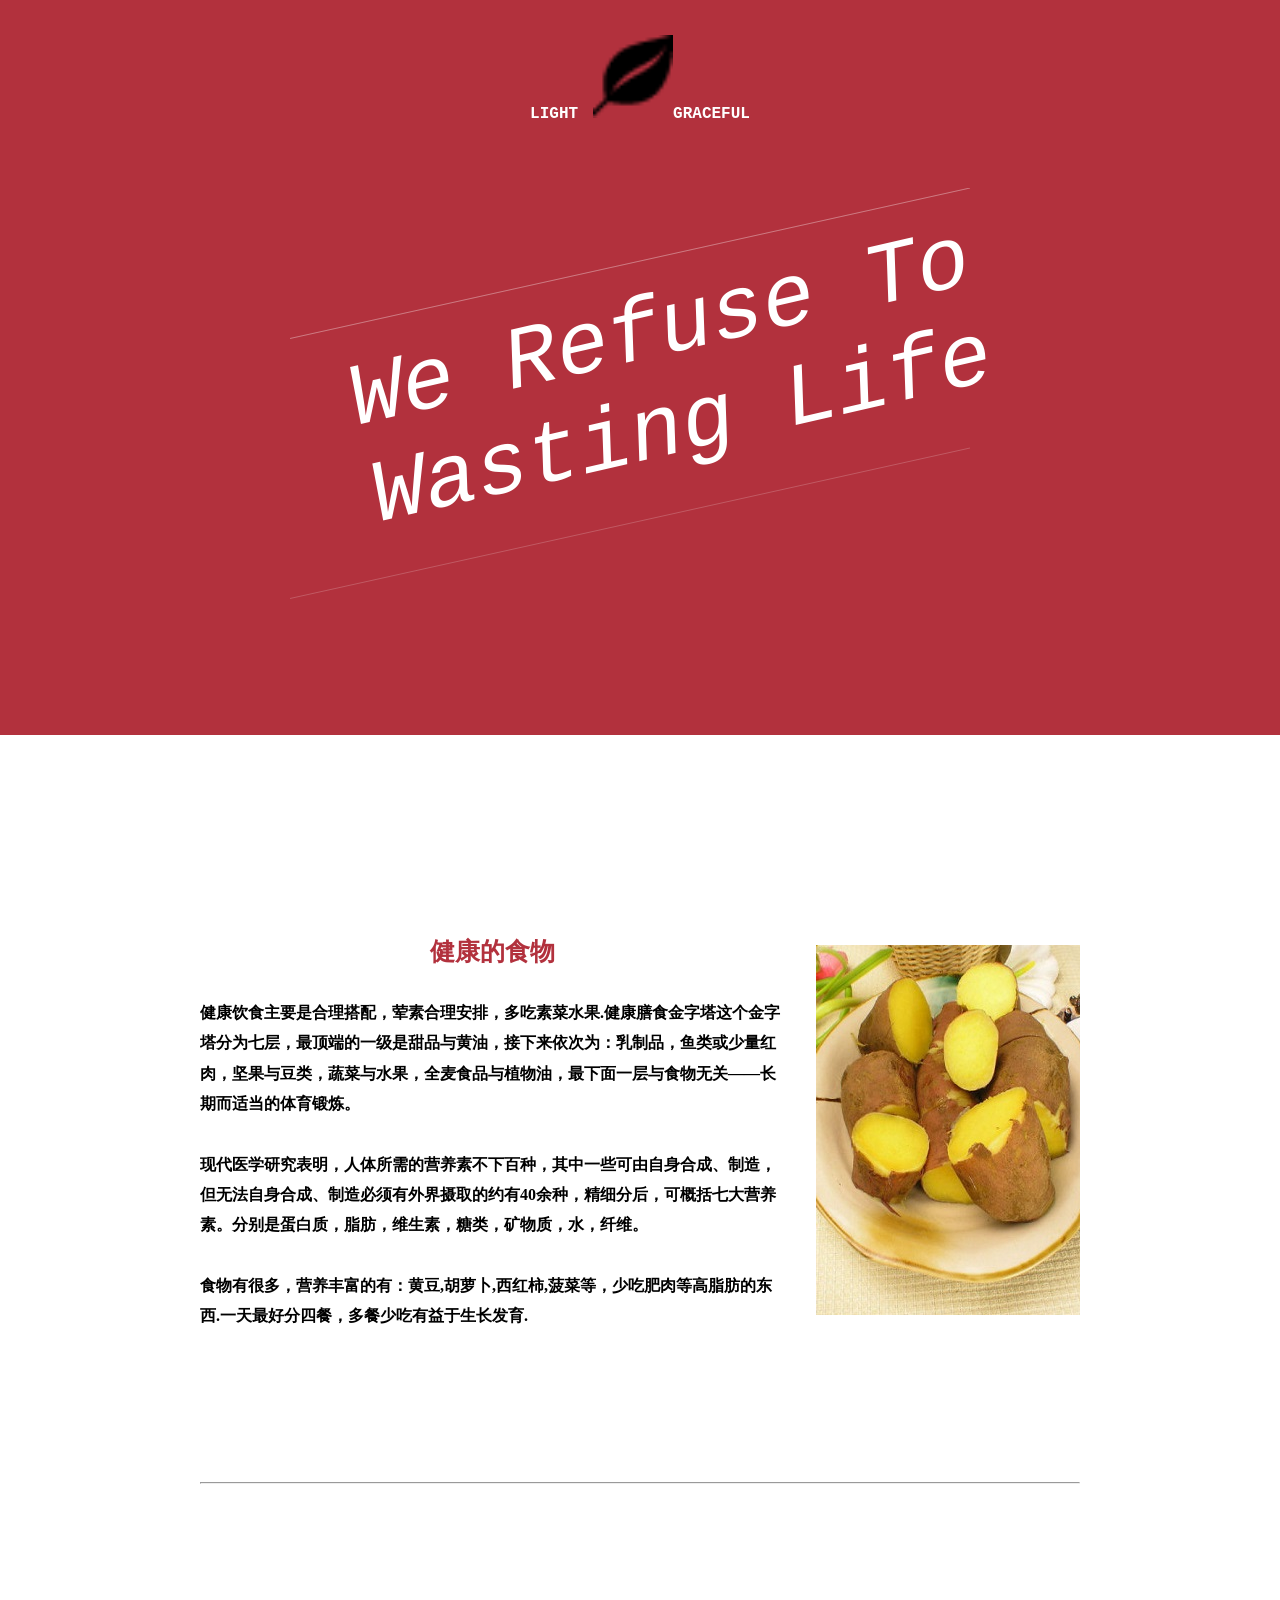
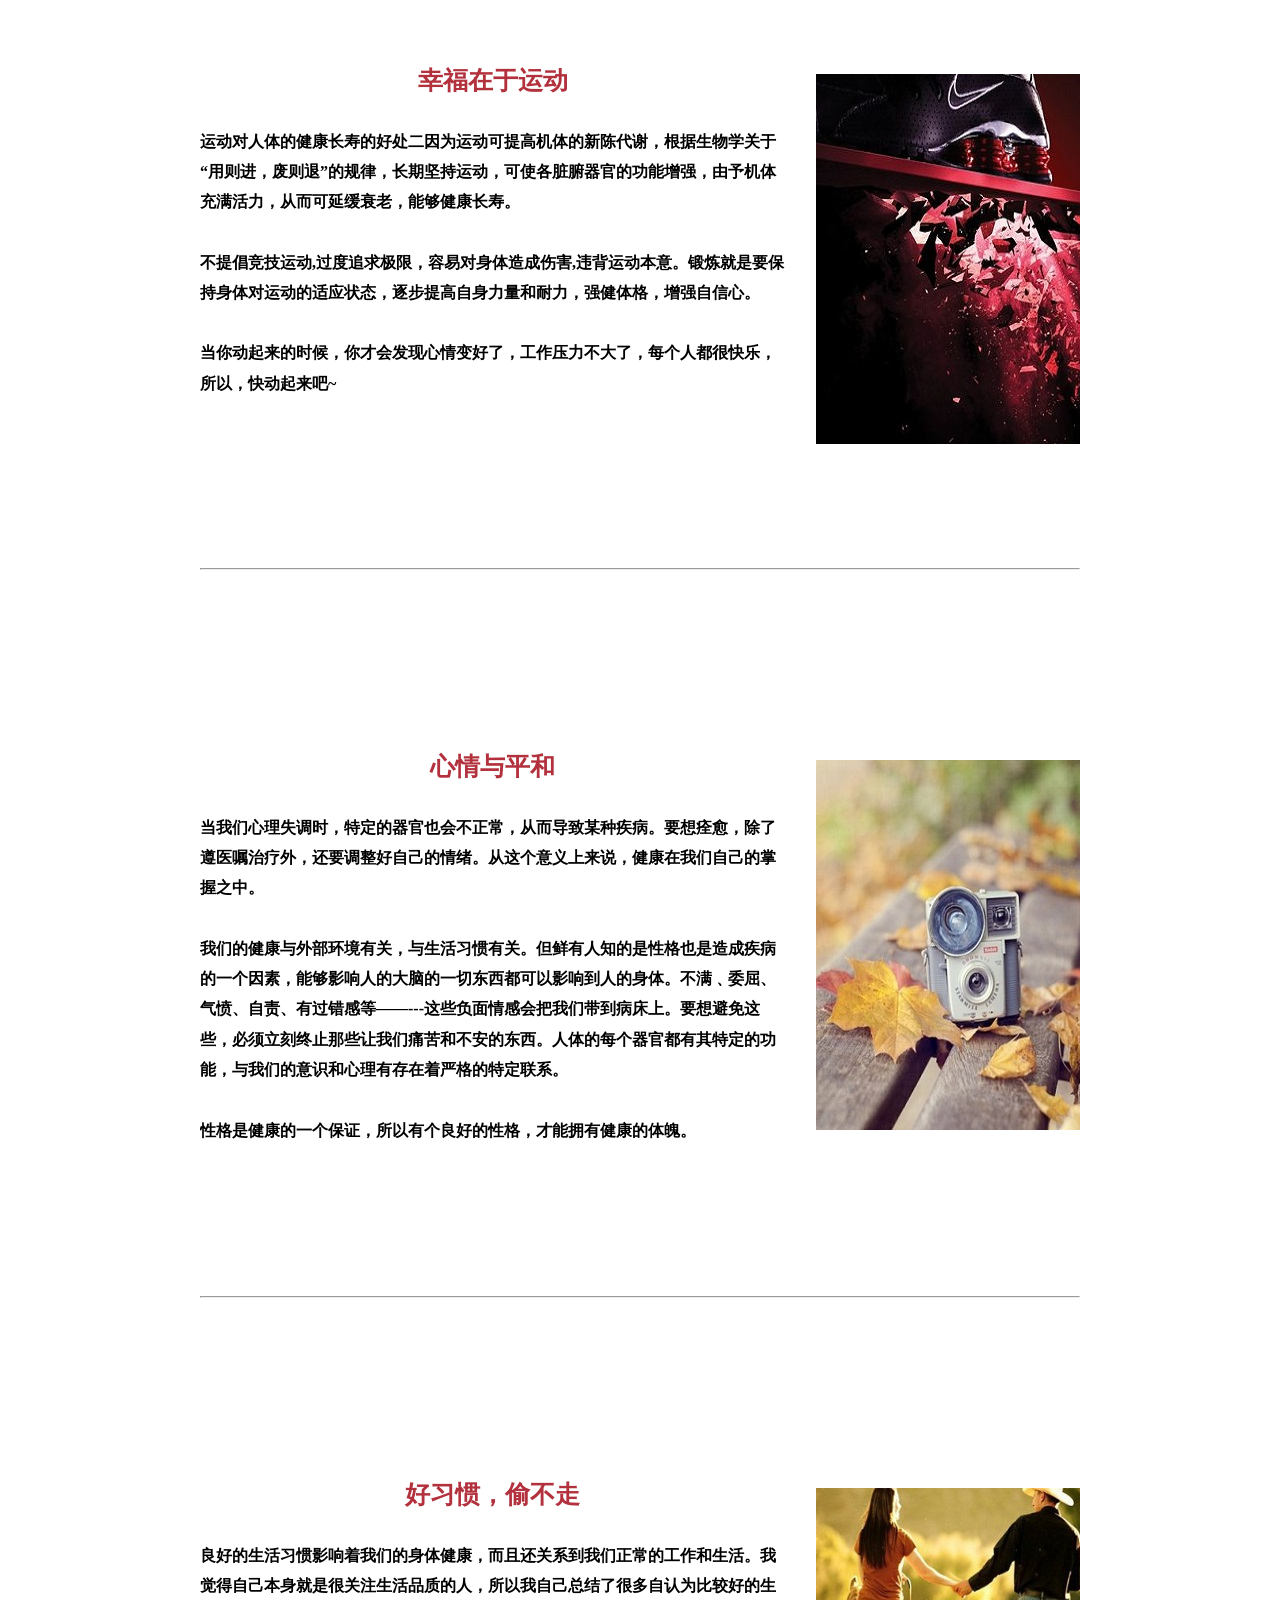
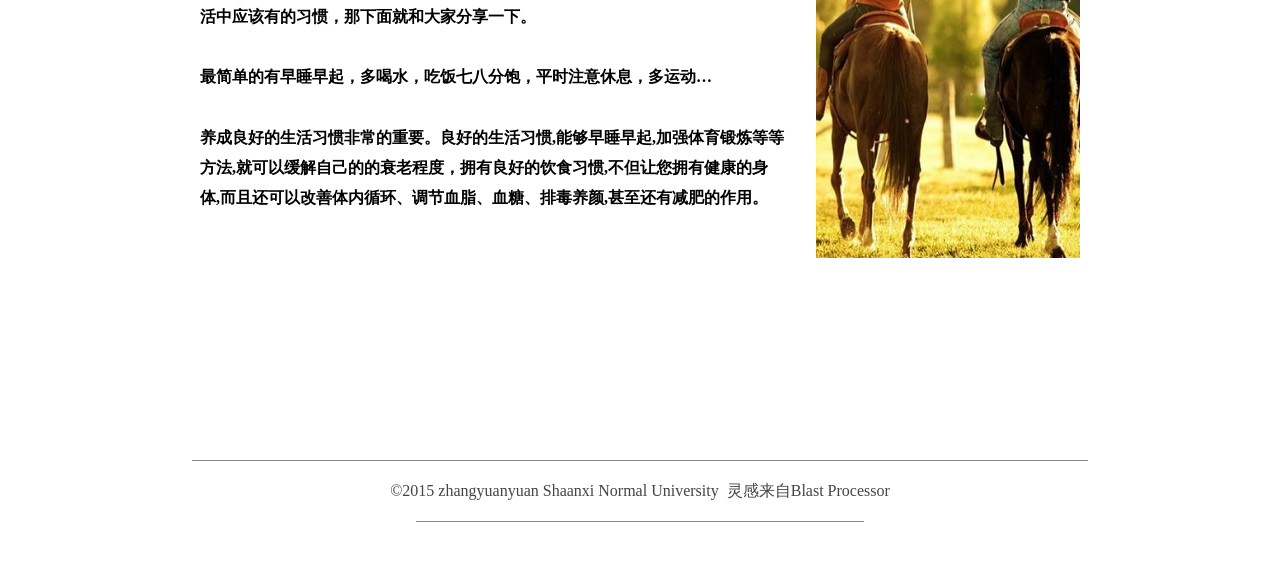
<file: old pro/healthy life/index.html>
<!DOCTYPE html>
<html lang="zh-en">
<head>
	<title>Light and Graceful</title>
	<meta charset = "utf-8" />
	<link rel="stylesheet" href="style/index.css">
	<script src="js/index.js"></script>
</head>
<body>
	<div class = "indexPage">
    <span>LIGHT<img alt = "yumao" src="image/glyphicons-2-leaf.png" />GRACEFUL</span>
    <p class = "indexP">We Refuse To Wasting Life</p>
    <div class="wrap">
      <canvas width = "700" height = "460" id = "mycanvas">your browser doesn't support canvas tag.</canvas>
    </div>
  </div>
  <section>
    <header>
      <a id = "pic" href="index.html"><img alt = "yumao" src = "image/glyphicons-2-leaf.png"></a>
      <nav>
        <ul>
          <li><a href = "#food">food</a></li>
          <li><a href = "#exercise">exercise</a></li>
          <li><a href = "#psychology">psychology</a></li>
          <li><a href = "#habit">habit</a></li>
        </ul>
      </nav>
    </header>
  </section>
  <section class = "main">
    <div>
      <article id = "food">
        <div class = "navDiv">
          <h1>健康的食物</h1>
          <p>健康饮食主要是合理搭配，荤素合理安排，多吃素菜水果.健康膳食金字塔这个金字塔分为七层，最顶端的一级是甜品与黄油，接下来依次为：乳制品，鱼类或少量红肉，坚果与豆类，蔬菜与水果，全麦食品与植物油，最下面一层与食物无关——长期而适当的体育锻炼。</p>
          <p>现代医学研究表明，人体所需的营养素不下百种，其中一些可由自身合成、制造，但无法自身合成、制造必须有外界摄取的约有40余种，精细分后，可概括七大营养素。分别是蛋白质，脂肪，维生素，糖类，矿物质，水，纤维。</p>
          <p>食物有很多，营养丰富的有：黄豆,胡萝卜,西红柿,菠菜等，少吃肥肉等高脂肪的东西.一天最好分四餐，多餐少吃有益于生长发育.</p>
        </div>
        <aside><img id = "food_img" src="image/food/2.jpg"></aside>
      </article>
      <hr>
      <article id = "exercise">
        <div class = "navDiv">
          <h1>幸福在于运动</h1>
          <p>运动对人体的健康长寿的好处二因为运动可提高机体的新陈代谢，根据生物学关于“用则进，废则退”的规律，长期坚持运动，可使各脏腑器官的功能增强，由予机体充满活力，从而可延缓衰老，能够健康长寿。</p>
          <p>不提倡竞技运动,过度追求极限，容易对身体造成伤害,违背运动本意。锻炼就是要保持身体对运动的适应状态，逐步提高自身力量和耐力，强健体格，增强自信心。</p>
          <p>当你动起来的时候，你才会发现心情变好了，工作压力不大了，每个人都很快乐，所以，快动起来吧~</p>
        </div>
        <aside><img id = "exercise_img" src="image/exercise/3.jpg"></aside>
      </article>
      <hr>
      <article id = "psychology">
        <div class = "navDiv">
          <h1>心情与平和</h1>
          <p>当我们心理失调时，特定的器官也会不正常，从而导致某种疾病。要想痊愈，除了遵医嘱治疗外，还要调整好自己的情绪。从这个意义上来说，健康在我们自己的掌握之中。</p>
          <p>我们的健康与外部环境有关，与生活习惯有关。但鲜有人知的是性格也是造成疾病的一个因素，能够影响人的大脑的一切东西都可以影响到人的身体。不满﹑委屈、气愤、自责、有过错感等——---这些负面情感会把我们带到病床上。要想避免这些，必须立刻终止那些让我们痛苦和不安的东西。人体的每个器官都有其特定的功能，与我们的意识和心理有存在着严格的特定联系。</p>
          <p>性格是健康的一个保证，所以有个良好的性格，才能拥有健康的体魄。</p>
        </div>
        <aside><img id = "psychology_img" src="image/psychology/1.jpg"></aside>
      </article>
      <hr>
      <article id = "habit">
        <div class = "navDiv">
          <h1>好习惯，偷不走</h1>
          <p>良好的生活习惯影响着我们的身体健康，而且还关系到我们正常的工作和生活。我觉得自己本身就是很关注生活品质的人，所以我自己总结了很多自认为比较好的生活中应该有的习惯，那下面就和大家分享一下。</p>
          <p>最简单的有早睡早起，多喝水，吃饭七八分饱，平时注意休息，多运动…</p>
          <p>养成良好的生活习惯非常的重要。良好的生活习惯,能够早睡早起,加强体育锻炼等等方法,就可以缓解自己的的衰老程度，拥有良好的饮食习惯,不但让您拥有健康的身体,而且还可以改善体内循环、调节血脂、血糖、排毒养颜,甚至还有减肥的作用。</p>
        </div>
        <aside><img id = "habit_img" src="image/habit/2.jpg"></aside>
      </article>
    </div>
  </section>
  <footer>
    &copy;2015 zhangyuanyuan Shaanxi Normal University&nbsp;&nbsp;灵感来自Blast Processor
  </footer>
</body>
</html>
</file>
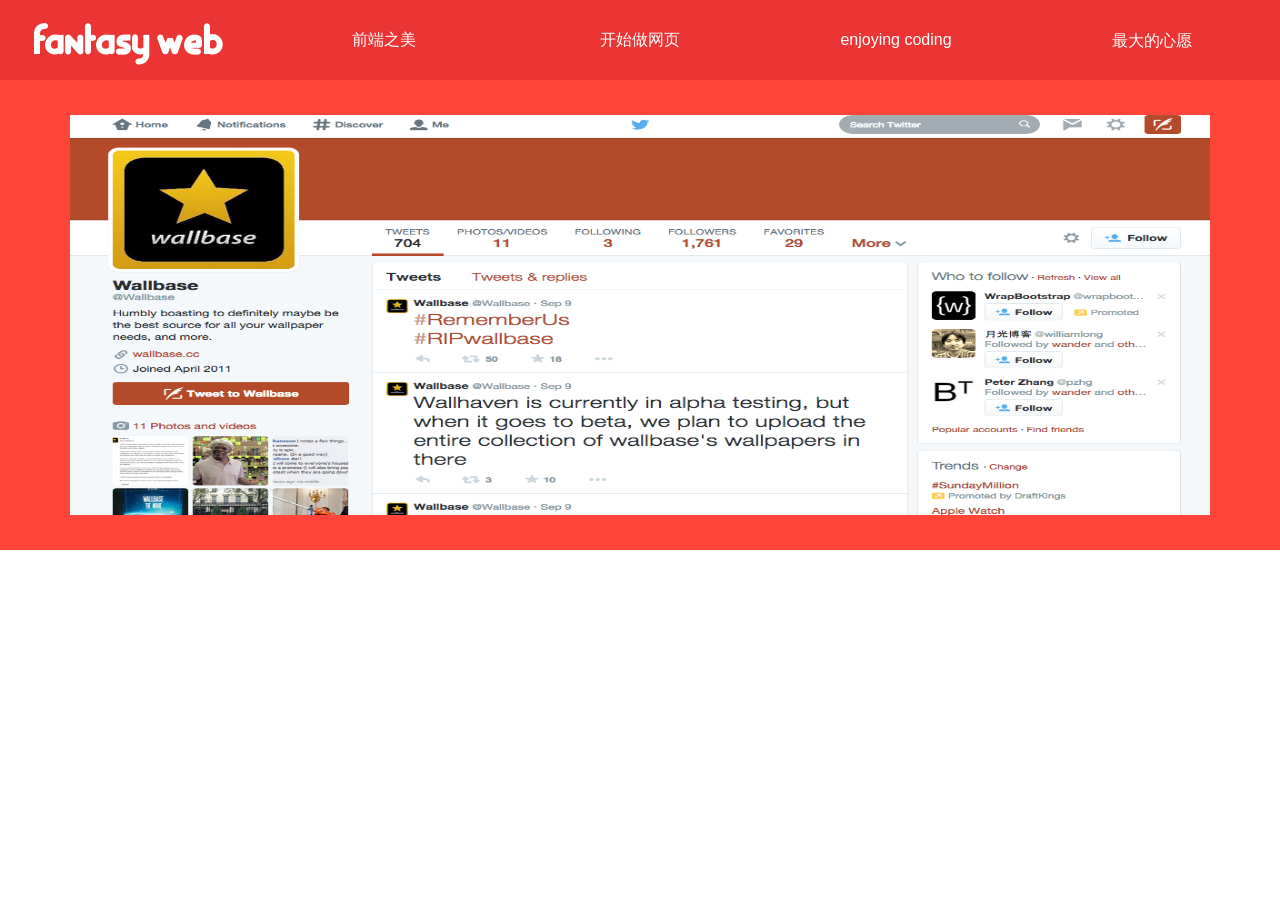
<file: stuff/about-me/index.html>
<!DOCTYPE html>
<html lang="zh">
<head>
	<title><img src="#" />so,web前端</title>
	<meta charset="UTF-8" />
	<style>
	* {
		margin: 0px;
		padding: 0px;
		font-family: "ny-irvin-text","Times New Roman",Times,Georgia,serif;
	}
	body {
		/*background-color: #313030;*/	
	}
	#content {
		width: 100%;
		margin: 0px auto;
		background-color: #ff4539; 
	}
	header {
		height: 80px; 
		background-color: #EB3534;
	}
	nav ul {
		width: 100%;
		list-style: none;
		margin: 0px;
		padding: 0px;
	}
	nav ul li {
		width: 20%;
		margin: 0px;
		padding: 0px;
		float: left;
	}
	nav ul li span {
		font-size: 2.2em;
		color: #fff;
		font-weight: bolder;
	}
	nav ul li a {
		text-decoration: none;
		margin: 0px;
		display: block;		
		height: 80px;
		line-height: 80px;
		text-align: center;
		color: #fff;
	}
	nav ul li a.right {
		font-family: 'Microsoft YaHei',arial,tahoma,\5b8b\4f53,sans-serif;
	}
	#main {
		height: 400px;
		color: white;
		padding: 35px 70px;
	}
	img {
		width: 100%;
		height: 400px;
	}
	footer nav ul li a.rightf {
		border-right: 0.07em solid #555;
		color: #555;
		font-size: 1.2em;
		font-weight: bolder;
	}
	nav ul li a#btn5 {
		border-right: black;
	}
	nav ul li a.rightf:hover {		/*当鼠标悬停在a链接上方时，a将按1.1的比例增大，同时会有阴影效果*/
		-webkit-box-shadow: 5px 5px 6px rgba(0, 0, 0, 0.4);
		-moz-box-shadow: 5px 5px 6px rgba(0, 0, 0, 0.4);
		-o-box-shadow: 5px 5px 6px rgba(0, 0, 0, 0.4);
		-webkit-transform: rotate(0deg) scale(1.10);
		-moz-transform: rotate(0deg) scale(1.10);
		-o-transform: rotate(0deg) scale(1.10);
		-ms-transform: rotate(0deg) scale(1.10);
		transform: rotate(0deg) scale(1.10);
		z-index: 10;
		background-color: #fff;
	}
	nav ul li a.rightf {
		-webkit-transition: all 0.3s ease-in;
		-moz-transition: all 0.3s ease-in;
		-o-transition: all 0.3s ease-in;
		-ms-transition: all 0.3s ease-in;
		transition: all 0.3s ease-in;
		overflow: hidden;
	}
	#in1,#in2,#in3,#in4,#more,footer {	/*首页设置这些模块不可见*/
		display: none;
	}
	.Left {
		float: left;
		width: 30%;
	}
	.Right {
		float: right;
		width: 65%;
		overflow: hidden;
		text-align: center;
	}
	h2 {
		margin: 50px auto;
		color: #0a2240;
		font-weight: bolder;
	}
	p {
		word-break: break-all;
		text-align: left;
		font-family: 'Microsoft YaHei',arial,tahoma,\5b8b\4f53,sans-serif;
		color: #fff;
		line-height: 24px;
	}
	.banner {
		position: relative; 
		overflow: auto; 
	}
    .banner ul {   	
    	list-style: none; 
	}
    .banner ul li {
    	float: left; 
	}
	footer {
		clear: both;
	}
	@font-face {	/*引入字体*/
    font-family: beauty;
    src: url('Groningen-citype-Regular.otf');
	}
	* {
		font-family: beauty;
	}
	</style>
	<script src="jquery-1.11.1.min.js"></script>
	<script src="unslider.js"></script>	
	<script>				
	$(function(){	//轮播图片函数
    	$('.banner').unslider();
	});
	</script>
	<script>
	window.onload=init;
	function init(id){
		var div=document.getElementById("main");
			if(id=="a1")	//根据a的id来替换不同模块div的内容
				{
					var A1=document.getElementById("a1");
					A1.style.backgroundColor="#fff";
					A1.style.color="#ff4539";
					document.getElementById("a2").style.backgroundColor="#EB3534";
					document.getElementById("a2").style.color="#fff";
					document.getElementById("a3").style.backgroundColor="#EB3534";
					document.getElementById("a3").style.color="#fff";
					document.getElementById("a4").style.backgroundColor="#EB3534";
					document.getElementById("a4").style.color="#fff";
					var div1=document.getElementById("in1");
					div.innerHTML=div1.innerHTML;							
					var foot=document.getElementById("foot");
					foot.style.display="inline";	//注意该属性是string类型，故需要加上引号
				} else if(id=="a2")
						{
							var A2=document.getElementById("a2");
							A2.style.backgroundColor="#fff";
							A2.style.color="#ff4539";
							document.getElementById("a1").style.backgroundColor="#EB3534";
							document.getElementById("a1").style.color="#fff";
							document.getElementById("a3").style.backgroundColor="#EB3534";
							document.getElementById("a3").style.color="#fff";
							document.getElementById("a4").style.backgroundColor="#EB3534";
							document.getElementById("a4").style.color="#fff";
							var div2=document.getElementById("in2");
							div.innerHTML=div2.innerHTML;							
							var foot=document.getElementById("foot");
							foot.style.display="inline";
						} else if(id=="a3")
								{
									var A3=document.getElementById("a3");
									A3.style.backgroundColor="#fff";
									A3.style.color="#ff4539";
									document.getElementById("a2").style.backgroundColor="#EB3534";
									document.getElementById("a2").style.color="#fff";
									document.getElementById("a1").style.backgroundColor="#EB3534";
									document.getElementById("a1").style.color="#fff";
									document.getElementById("a4").style.backgroundColor="#EB3534";
									document.getElementById("a4").style.color="#fff";
									var div3=document.getElementById("in3");
									div.innerHTML=div3.innerHTML;							
									var foot=document.getElementById("foot");
									foot.style.display="inline";
								} else if(id=="a4")
										{
											var A4=document.getElementById("a4");
											A4.style.backgroundColor="#fff";
											A4.style.color="#ff4539";
											document.getElementById("a2").style.backgroundColor="#EB3534";
											document.getElementById("a2").style.color="#fff";
											document.getElementById("a3").style.backgroundColor="#EB3534";
											document.getElementById("a3").style.color="#fff";
											document.getElementById("a1").style.backgroundColor="#EB3534";
											document.getElementById("a1").style.color="#fff";
											var div4=document.getElementById("in4");
											div.innerHTML=div4.innerHTML;							
											var foot=document.getElementById("foot");
											foot.style.display="none";
										} 
				}
	</script>
	<script>
	function change(id){
		var child=document.getElementById("main").getElementsByTagName("div");	//得到当前main中的div是a1/a2..哪个的
		var ID=child[0].getAttribute("id");
		if(ID=="left1")	
		{
			var left1=document.getElementById("left1");
			var right1=document.getElementById("right1");
			switch(parseInt(id)){
				case 1:
					var left11=document.getElementById("left11");
					var right11=document.getElementById("right11");
					left1.innerHTML=left11.innerHTML;
					right1.innerHTML=right11.innerHTML;
					break;
				case 2:
					var left12=document.getElementById("left12");
					var right12=document.getElementById("right12");
					left1.innerHTML=left12.innerHTML;
					right1.innerHTML=right12.innerHTML;
					break;
				case 3:
					var left13=document.getElementById("left13");
					var right13=document.getElementById("right13");
					left1.innerHTML=left13.innerHTML;
					right1.innerHTML=right13.innerHTML;
					break;
				case 4:
					var left14=document.getElementById("left14");
					var right14=document.getElementById("right14");
					left1.innerHTML=left14.innerHTML;
					right1.innerHTML=right14.innerHTML;
					break;
				case 5:
					var left15=document.getElementById("left15");
					var right15=document.getElementById("right15");
					left1.innerHTML=left15.innerHTML;
					right1.innerHTML=right15.innerHTML;
					break;
			}
		} else if(ID=="left2")
				{
					var left2=document.getElementById("left2");
					var right2=document.getElementById("right2");
					switch(parseInt(id)){
						case 1:
							var left21=document.getElementById("left21");
							var right21=document.getElementById("right21");
							left2.innerHTML=left21.innerHTML;
							right2.innerHTML=right21.innerHTML;
							break;
						case 2:
							var left22=document.getElementById("left22");
							var right22=document.getElementById("right22");
							left2.innerHTML=left22.innerHTML;
							right2.innerHTML=right22.innerHTML;
							break;
						case 3:
							var left23=document.getElementById("left23");
							var right23=document.getElementById("right23");
							left2.innerHTML=left23.innerHTML;
							right2.innerHTML=right23.innerHTML;
							break;
						case 4:
							var left24=document.getElementById("left24");
							var right24=document.getElementById("right24");
							left2.innerHTML=left24.innerHTML;
							right2.innerHTML=right24.innerHTML;
							break;
						case 5:
							var left25=document.getElementById("left25");
							var right25=document.getElementById("right25");
							left2.innerHTML=left25.innerHTML;
							right2.innerHTML=right25.innerHTML;
							break;
					}
				} else if(ID=="left3")
						{
							var left3=document.getElementById("left3");
							var right3=document.getElementById("right3");
							switch(parseInt(id)){
								case 1:
									var left31=document.getElementById("left31");
									var right31=document.getElementById("right31");
									left3.innerHTML=left31.innerHTML;
									right3.innerHTML=right31.innerHTML;
									break;
								case 2:
									var left32=document.getElementById("left32");
									var right32=document.getElementById("right32");
									left3.innerHTML=left32.innerHTML;
									right3.innerHTML=right32.innerHTML;
									break;
								case 3:
									var left33=document.getElementById("left33");
									var right33=document.getElementById("right33");
									left3.innerHTML=left33.innerHTML;
									right3.innerHTML=right33.innerHTML;
									break;
								case 4:
									var left34=document.getElementById("left34");
									var right34=document.getElementById("right34");
									left3.innerHTML=left34.innerHTML;
									right3.innerHTML=right34.innerHTML;
									break;
								case 5:
									var left35=document.getElementById("left35");
									var right35=document.getElementById("right35");
									left3.innerHTML=left35.innerHTML;
									right3.innerHTML=right35.innerHTML;
									break;
							}
						} 
	}
	</script>
</head>
<body>
	<div id="content">
		<header>
			<nav>
				<ul>
					<li><a class="right" href="index.html"><span>Fantasy Web</span></a></li>
					<li><a id="a1" onclick="init('a1');" class="right" href="#">前端之美</a></li>
					<li><a id="a2" onclick="init('a2');" class="right" href="#">开始做网页</a></li>
					<li><a id="a3" onclick="init('a3');" class="right" href="#">enjoying coding</a></li>
					<li><a id="a4" onclick="init('a4');" href="#">最大的心愿</a></li>
				</ul>
			</nav>
		</header>
		<div id="main">			
			<div class="banner">
				<ul>
					<li><img src="1.png" height="400px" /></li>		<!-- 轮播图 -->
					<li><img src="go.jpg" height="400px" /></li>
					<li><img src="捕获.png" height="400px" /></li>
				</ul>
			</div>
		</div>	
		<div id="in1">					
			<div class="Left" id="left1">
				<h2>beauty web</h2>
				<p>
					网站的导航，布局，色调，排版，插图，背景，甚至字体样式都能给人以最直接视觉冲击和主题展示，(展示几个模仿过的网页以及喜欢的网页)它吸引人们的目光，它能打动人们 ！！
				</p>
			</div>				
			<div class="Right" id="right1">
				<img src="beautiful.jpg" />
			</div>
		</div>
		<div id="in2">
			<div class="Left" id="left2">
				<h2>i wanna make it</h2>
				<p>
							泡在图书馆看大量书籍，headfirst系列入门--->w3school--->众妙之门系列--->javascript语言精粹--->禅意花园系列-->cook book系列    ！
				</p>
			</div>
			<div class="Right" id="right2">
				<img src="book.jpg" />
			</div>
		</div>
		<div id="in3">
			<div class="Left" id="left3">
				<h2>Continue</h2>
				<p>
					enjoying coding(展现规范的代码以及编程带来的成长和进步)       ！！！每一行都是学无止境的，前端更是易学难精，但是打代码的过程中我发现自己不断地进步和提高，所以我爱打代码，喜欢整齐简洁的代码让网页活起来，生动起来，我爱js的”灵活随性“，我也爱css的”十项全能“，我爱ajax的网页更新艺术，也爱jquery的轻量代码风格，我爱json的简洁对象表示，也爱jsonp的跨域数据抓取......以及html5，css3都显示了它们强大的网站开发建设能力      
				</p>
			</div>					
			<div class="Right" id="right3">
				<img src="enjoycoding.jpg" />
			</div>
		</div>
		<div id="in4">
			<div class="Left" id="left4">
				<h2>i wish</h2>
				<p>
					我想成为一个出色的web前端工程师，我希望将来自己的作品也能打动他人，也能带给人美妙的体验。
				</p>
				<br />
				<p>张媛媛</p>
				<p>陕西师范大学</p>
				<p>E-mail: 1070948611@qq.com</p>
				<p>Tel:18729007922</p>
			</div>					
			<div class="Right" id="right4">
				<img src="头像.jpg" />
			</div>
		</div>
		<footer id="foot">
			<nav>
				<ul>						
					<li><a id="1" class="foot rightf" onclick="change('1');" href="#">First</a></li>
					<li><a id="2" class="foot rightf" onclick="change('2');" href="#">Second</a></li>
					<li><a id="3" class="foot rightf" onclick="change('3');" href="#">Third</a></li>
					<li><a id="4" class="foot rightf" onclick="change('4');" href="#">Forth</a></li>
					<li><a id="5" class="foot rightf" onclick="change('5');" href="#">Fifth</a></li>
				</ul>
			</nav>
		</footer>
		<div id="more">
			<section>
				<div id="left11">
					<h2>Adobe</h2>
					<p>运用滑动式的网页，有亲和力的卡通图案带领你了解产品特性</p>
				</div>
				<div id="left12">
					<h2>Apple</h2>
					<p>又是这家引领简洁设计的公司的作品，洁净、清晰</p>
				</div>
				<div id="left13">
					<h2>QQ 浏览器</h2>
					<p>突出重点的产品特性说明让人眼前一亮</p>
				</div>
				<div id="left14">
					<h2>网易 Lofter</h2>
					<p>友好的登陆与注册方式势必能够让更多潜在用户使用产品</p>
				</div>
				<div id="left15">
					<h2>Airbnb</h2>
					<p>不失功能与简洁，前端设计与开发在这家公司占有着十分重要的作用</p>
				</div>
			</section>
			<section>
				<div id="left21">
					<h2>入门</h2>
					<p>最初是在headfirst系列和w3上学习HTML+CSS</p>
				</div>
				<div id="left22">
					<h2>入门</h2>
					<p>这是我练习过的记录</p>
				</div>
				<div id="left23">
					<h2>总结</h2>
					<p>我做了不少总结，但是界面略丑</p>
				</div>
				<div id="left24">
					<h2>前期作品</h2>
					<p>这是刚学了一点网页知识后就迫不及待做出来的东西~</p>
				</div>
				<div id="left25">
					<h2>作品</h2>
					<p>这也是~~</p>
				</div>
			</section>
			<section>
				<div id="left31">
					<h2>进阶的作品哟</h2>
					<p>这是学习了js,jquery等之后的作品</p>
				</div>
				<div id="left32">
					<h2>模仿</h2>
					<p>这是模仿bin搜索，他们的主页每天都超漂亮</p>
				</div>
				<div id="left33">
					<h2>继续模仿</h2>
					<p>这是之前看到的一个儿童摄影网站，觉得很不错，就模仿了一下</p>
				</div>
				<div id="left34">
					<h2>模仿</h2>
					<p>模仿的时候我只是下载了图片，当时有同学推荐我用dreamweaver，但是我觉得那样子像是直接拿别人的成果用，很没满足感，所以其余的都是纯手打代码~~</p>
				</div>
				<div id="left35">
					<h2>最近的作品(偏简洁了哈~~)</h2>
					<p>我的总结很多，一直都是边写代码边总结，由于和代码混在一起所以基本上都注释掉了，对了，我是在Sublime Text上写的，感觉比记事本好看比其余软件清新简单。</p>
				</div>
			</section>
			<section>
				<div id="right11"><img src="前端之美1.jpg" /></div>
				<div id="right12"><img src="前端之美2.jpg" /></div>
				<div id="right13"><img src="前端之美3.jpg" /></div>
				<div id="right14"><img src="前端之美4.jpg" /></div>
				<div id="right15"><img src="前端之美5.jpg" /></div>
			</section>
			<section>
				<div id="right21"><img src="初学22.png" /></div>
				<div id="right22"><img src="初学0.png" /></div>
				<div id="right23"><img src="初学13.png" /></div>
				<div id="right24"><img src="初学.png" /></div>
				<div id="right25"><img src="初学1.png" /></div>
			</section>
			<section>
				<div id="right31"><img src="初学2.png" /></div>
				<div id="right32"><img src="初学6.png" /></div>
				<div id="right33"><img src="初学7.png" /></div>
				<div id="right34"><img src="初学8.png" /></div>
				<div id="right35"><img src="初学14.png" /></div>
			</section>
		</div>
	</div>
</body>
</html>
</file>
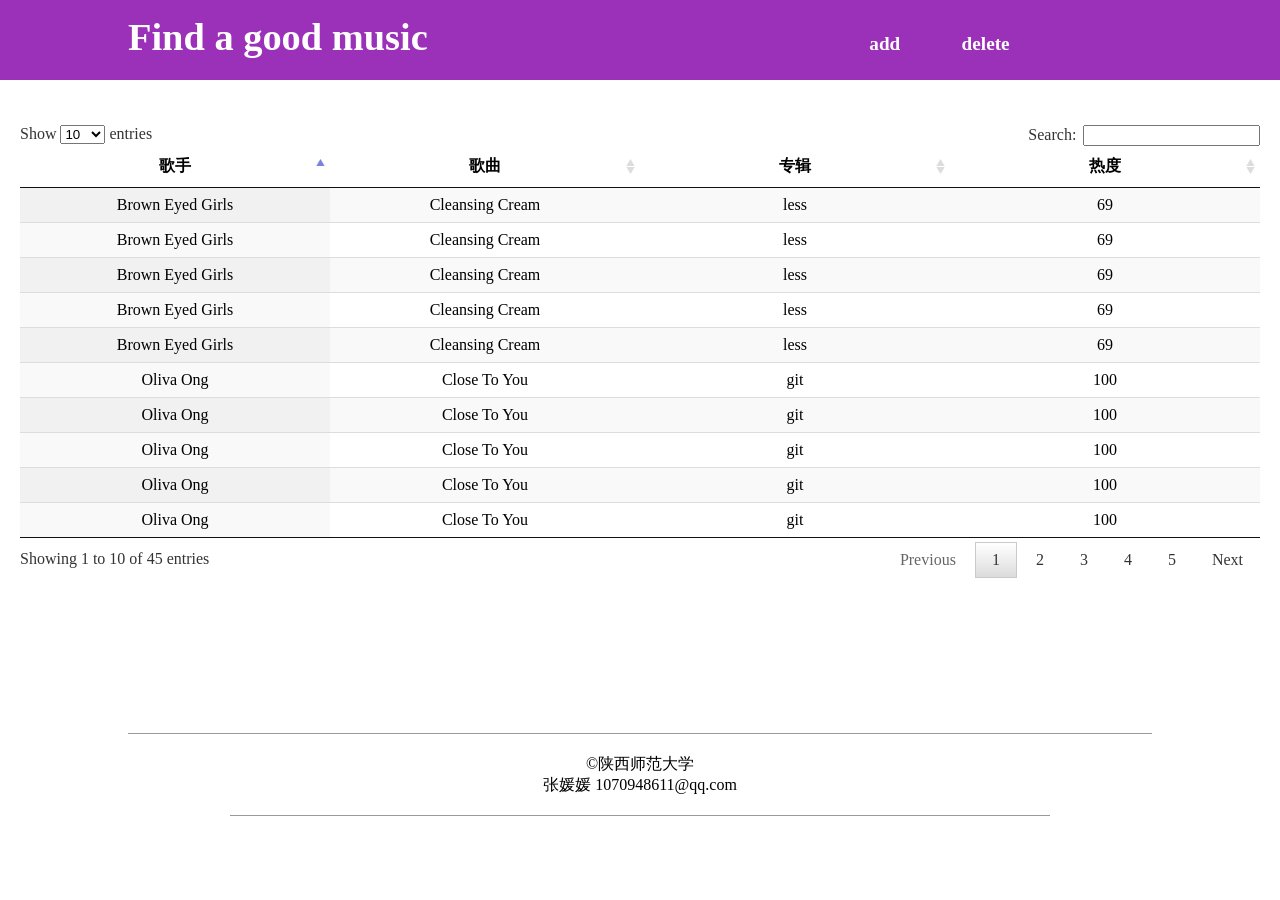
<file: find music.html>
﻿<!DOCTYPE html>
<html lang="zh-cn">
<head>
	<link rel="stylesheet" type="text/css" href="" />
	<title>music</title>
	<meta charset="utf-8" />
	<!--DataTables CSS-->
	<link rel="stylesheet" href="css/jquery.dataTables.min.css">	
	<link rel="stylesheet" href="css/findMusic.css">
</head>
<body>
	<header>
		<h1>Find a good music</h1>
		<ul>
			<li><a id="addRow" href="#">add</a></li>
			<li><a id="button" href="#">delete</a></li>
		</ul>
	</header>
	<div id="main">
		<table id="table_id" class="display">
			<thead>
				<tr>
					<th>歌手</th>
					<th>歌曲</th>
          			<th>专辑</th>
          			<th>热度</th>
				</tr>
			</thead>
			<tbody>
			</tbody>
		</table>
	</div>
	<div id="add">
		<table cellspacing="20px">
			<tr>
				<th>歌手</th>
				<th>歌曲</th>
      			<th>专辑</th>
      			<th>热度</th>
			</tr>
			<tr class="text">
				<td><input type="text" /></td>
				<td><input type="text" /></td>
				<td><input type="text" /></td>
				<td><input type="number" /></td>
			</tr>
		</table>
		<input type="button" value="提交" id="submit" />
		<input type="button" value="取消" id="cancel" />
	</div>
	<footer>
		&copy;陕西师范大学<br>张媛媛 1070948611@qq.com
	</footer>

	<!-- jQuery -->
	<script src="js/jquery-1.11.1.min.js"></script>
	<!-- DataTables -->
	<script src="js/jquery.dataTables.min.js"></script>
	<script src="js/findMusic.js"></script>
  <script src="js/data.js"></script>
</body>
</html>
</file>
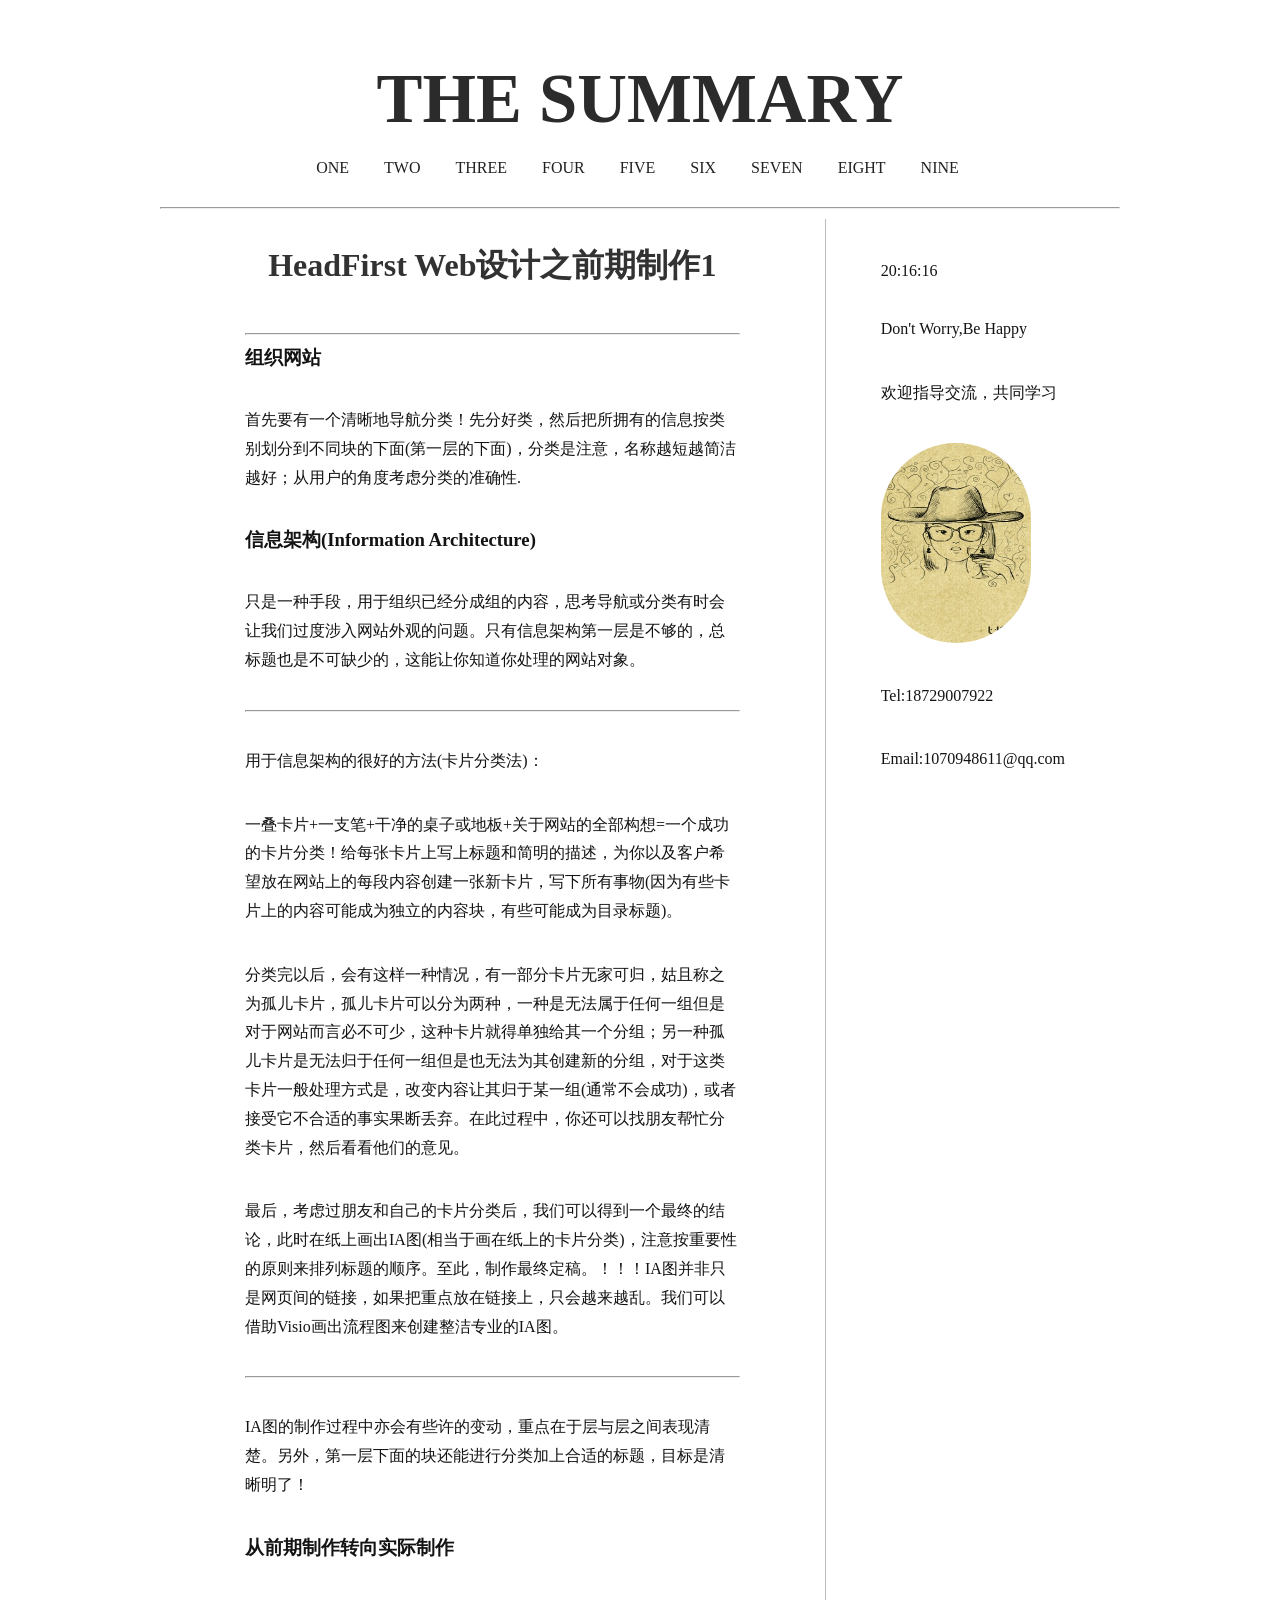
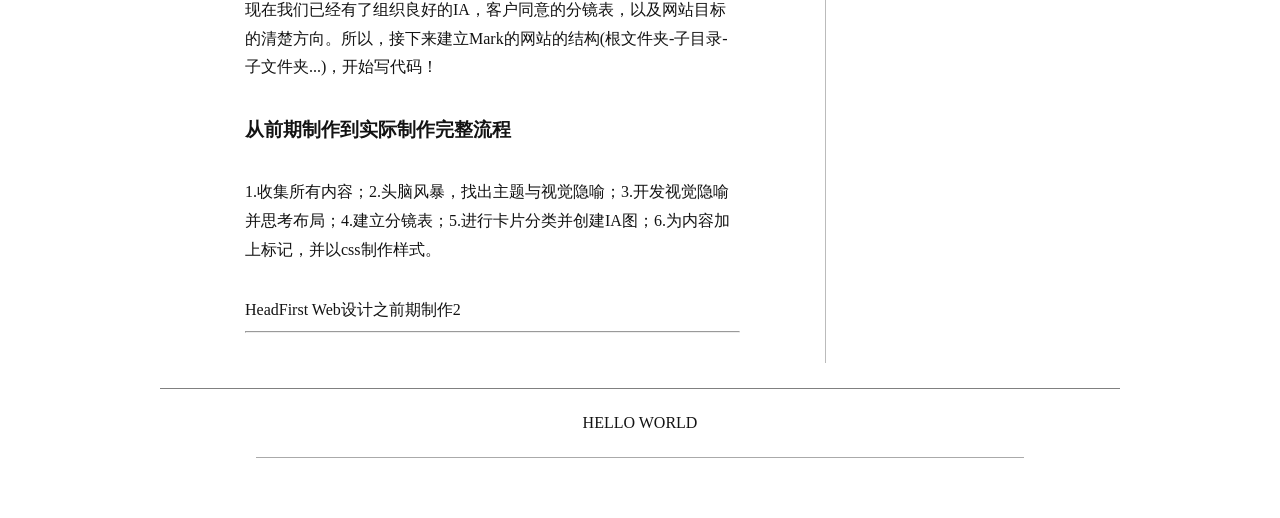
<file: stuff/summary/HeadFirstWeb设计之前期制作1.html>
<!DOCTYPE html>
<html lang="zh">
<head>
	<title>网页知识重点与总结</title>
	<meta charset="UTF-8">
	<link rel="stylesheet" href="summary.css">
	<script>
	function startTime()
	{
	var today=new Date()
	var h=today.getHours()
	var m=today.getMinutes()
	var s=today.getSeconds()
	m=checkTime(m)		// add a zero in front of numbers<10
	s=checkTime(s)
	document.getElementById("time").innerHTML=h+":"+m+":"+s
	t=setTimeout('startTime()',500)
	}
	function checkTime(i)
	{
	if (i<10) 
  	{i="0" + i}
  	return i
	}
	</script>
</head>
<body onload=startTime();>
	<div id="content">
		<header>
		    <h1>THE SUMMARY</h1>
			<nav>
			    <ul>
				    <li id="current"><a href="summary.html" id="one1">ONE</a></li>
				    <li><a href="关于div.html" id="two1">TWO</a></li>
			    	<li><a href="几个原则.html" id="three1">THREE</a></li>
			    	<li><a href="定位布局.html" id="four1">FOUR</a></li>
			    	<li><a href="js相关.html" id="five1">FIVE</a></li>
			    	<li><a href="HeadFirstWeb设计之前期制作1.html" id="six1">SIX</a></li>
			    	<li><a href="HeadFirstWeb设计之重点祥记1.html" id="seven1">SEVEN</a></li>
			    	<li><a href="html5的一些元素.html" id="eight1">EIGHT</a></li>
			    	<li><a href="前端开发大主题.html" id="nine1">NINE</a></li>
			    </ul>
		    </nav>
			<hr>
	    </header>
	    <div id="container">
	    	<div id="left">
			    <div id="seven" class="text">
			    	<h1>HeadFirst Web设计之前期制作1</h1>
				    	<hr>
				    		<h3>组织网站</h3>
				    			<p>首先要有一个清晰地导航分类！先分好类，然后把所拥有的信息按类别划分到不同块的下面(第一层的下面)，分类是注意，名称越短越简洁越好；从用户的角度考虑分类的准确性.
				    			</p>
				    		<h3>信息架构(Information Architecture)</h3>
				    			<p>只是一种手段，用于组织已经分成组的内容，思考导航或分类有时会让我们过度涉入网站外观的问题。只有信息架构第一层是不够的，总标题也是不可缺少的，这能让你知道你处理的网站对象。
				    			</p>
				    	<hr class="light">
				    			<p>用于信息架构的很好的方法(卡片分类法)：</p>
				    			<p>一叠卡片+一支笔+干净的桌子或地板+关于网站的全部构想=一个成功的卡片分类！给每张卡片上写上标题和简明的描述，为你以及客户希望放在网站上的每段内容创建一张新卡片，写下所有事物(因为有些卡片上的内容可能成为独立的内容块，有些可能成为目录标题)。
				    			</p>
				    			<p>分类完以后，会有这样一种情况，有一部分卡片无家可归，姑且称之为孤儿卡片，孤儿卡片可以分为两种，一种是无法属于任何一组但是对于网站而言必不可少，这种卡片就得单独给其一个分组；另一种孤儿卡片是无法归于任何一组但是也无法为其创建新的分组，对于这类卡片一般处理方式是，改变内容让其归于某一组(通常不会成功)，或者接受它不合适的事实果断丢弃。在此过程中，你还可以找朋友帮忙分类卡片，然后看看他们的意见。
				    			</p>
				    			<p>最后，考虑过朋友和自己的卡片分类后，我们可以得到一个最终的结论，此时在纸上画出IA图(相当于画在纸上的卡片分类)，注意按重要性的原则来排列标题的顺序。至此，制作最终定稿。！！！IA图并非只是网页间的链接，如果把重点放在链接上，只会越来越乱。我们可以借助Visio画出流程图来创建整洁专业的IA图。
				    			</p>
				    	<hr class="light">
				    			<p>IA图的制作过程中亦会有些许的变动，重点在于层与层之间表现清楚。另外，第一层下面的块还能进行分类加上合适的标题，目标是清晰明了！
				    		    </p>
				    		<h3>从前期制作转向实际制作</h3>
				    			<p>现在我们已经有了组织良好的IA，客户同意的分镜表，以及网站目标的清楚方向。所以，接下来建立Mark的网站的结构(根文件夹-子目录-子文件夹...)，开始写代码！
				    			</p>
				    		<h3>从前期制作到实际制作完整流程</h3>
				    			<p>1.收集所有内容；2.头脑风暴，找出主题与视觉隐喻；3.开发视觉隐喻并思考布局；4.建立分镜表；5.进行卡片分类并创建IA图；6.为内容加上标记，并以css制作样式。
				    			</p>
				    	<a href="HeadFirstWeb设计之前期制作2.html">HeadFirst Web设计之前期制作2</a>
				    	<hr class="light">
	    		</div>
				</div>
				<div id="right">
						<div id="time"></div>
						<p>Don't Worry,Be Happy</p>
						<p>欢迎指导交流，共同学习</p>
						<img src="yuanyuan.jpg">
						<p>Tel:18729007922</p>
						<p>Email:1070948611@qq.com</p>
				</div>
		</div>
		<footer>
			<div id="foot">HELLO WORLD</div>
		</footer>
		</div>	
	</body>
</html>
</file>
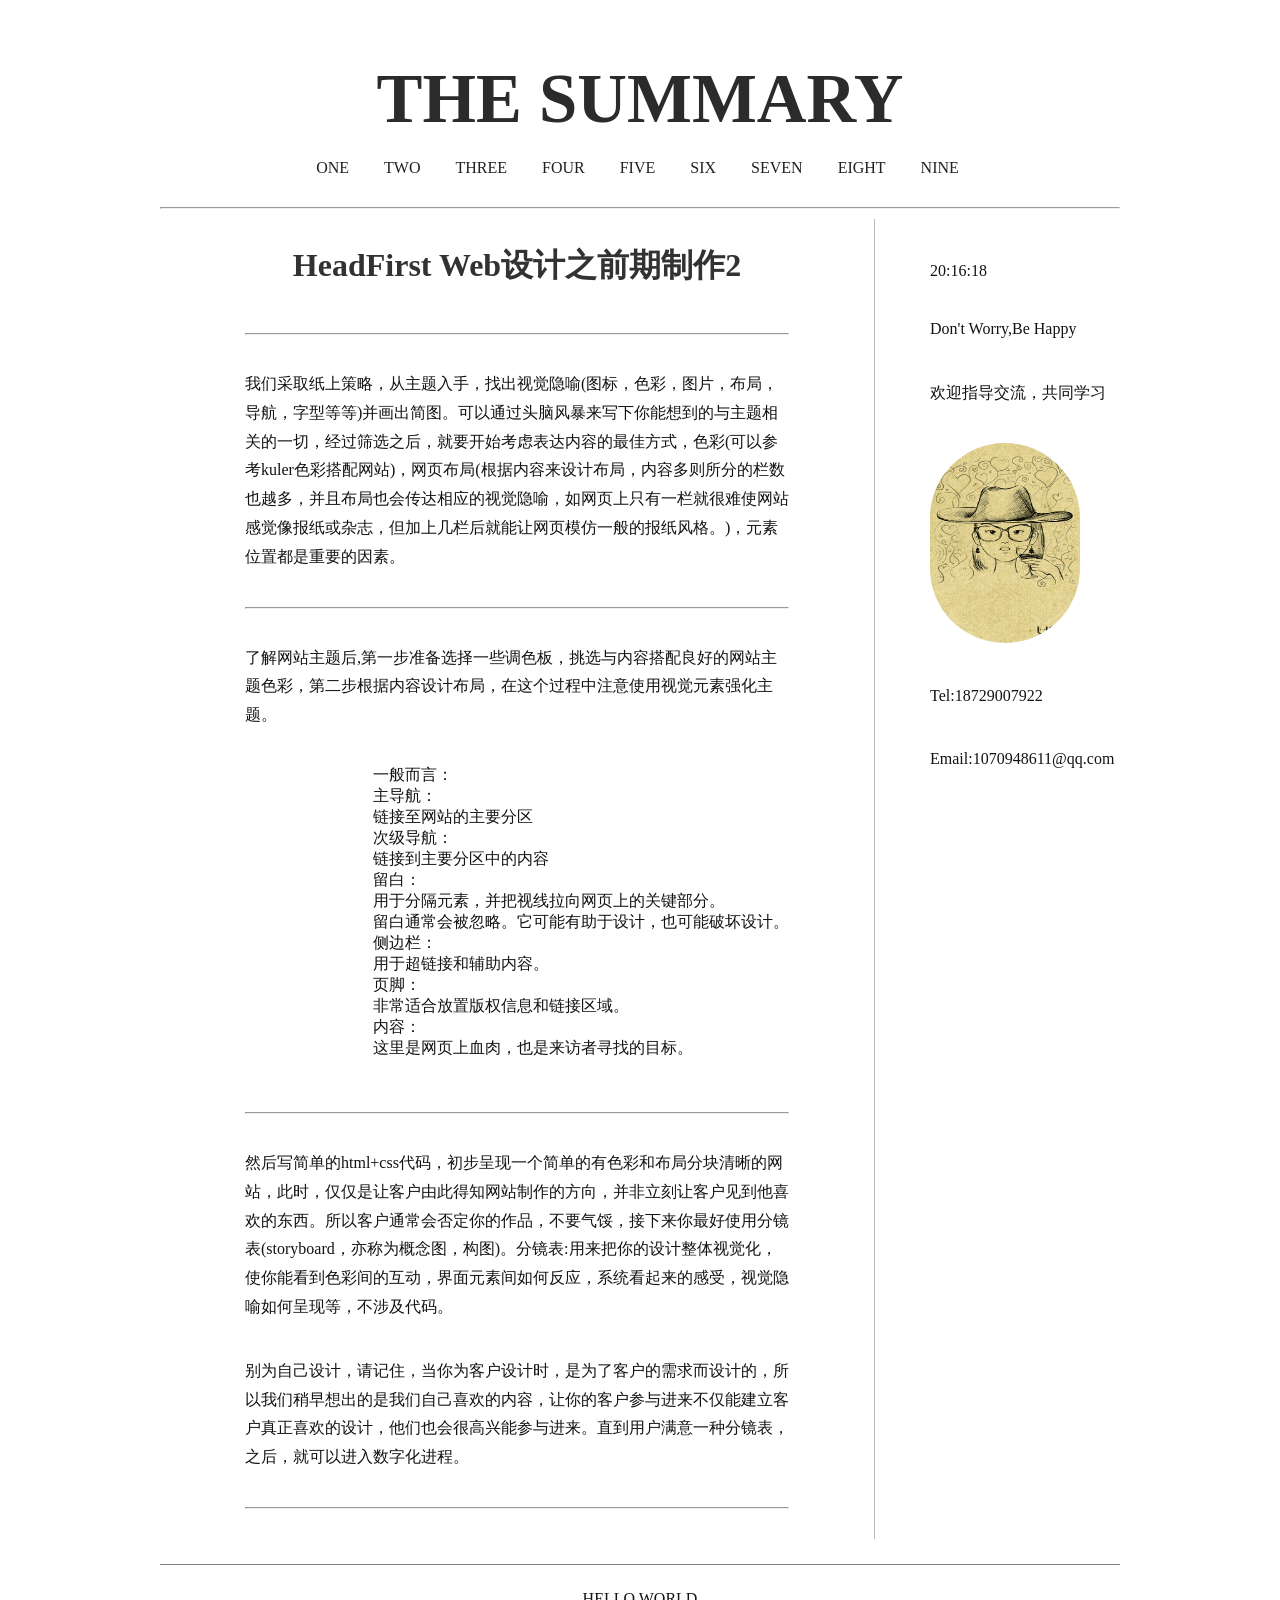
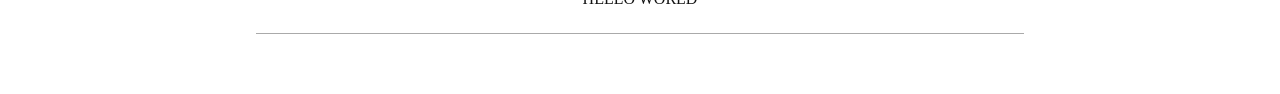
<file: stuff/summary/HeadFirstWeb设计之前期制作2.html>
<!DOCTYPE html>
<html lang="zh">
<head>
	<title>网页知识重点与总结</title>
	<meta charset="UTF-8">
	<link rel="stylesheet" href="summary.css">
	<script>
	function startTime()
	{
	var today=new Date()
	var h=today.getHours()
	var m=today.getMinutes()
	var s=today.getSeconds()
	m=checkTime(m)		// add a zero in front of numbers<10
	s=checkTime(s)
	document.getElementById("time").innerHTML=h+":"+m+":"+s
	t=setTimeout('startTime()',500)
	}
	function checkTime(i)
	{
	if (i<10) 
  	{i="0" + i}
  	return i
	}
	</script>
</head>
<body onload=startTime();>
	<div id="content">
		<header>
		    <h1>THE SUMMARY</h1>
			<nav>
			    <ul>
				    <li id="current"><a href="summary.html" id="one1">ONE</a></li>
				    <li><a href="关于div.html" id="two1">TWO</a></li>
			    	<li><a href="几个原则.html" id="three1">THREE</a></li>
			    	<li><a href="定位布局.html" id="four1">FOUR</a></li>
			    	<li><a href="js相关.html" id="five1">FIVE</a></li>
			    	<li><a href="HeadFirstWeb设计之前期制作1.html" id="six1">SIX</a></li>
			    	<li><a href="HeadFirstWeb设计之重点祥记1.html" id="seven1">SEVEN</a></li>
			    	<li><a href="html5的一些元素.html" id="eight1">EIGHT</a></li>
			    	<li><a href="前端开发大主题.html" id="nine1">NINE</a></li>
			    </ul>
		    </nav>
			<hr>
	    </header>
	    <div id="container">
	    	<div id="left">
			    <div id="seven" class="text">
			    	<h1>HeadFirst Web设计之前期制作2</h1>
				    <hr>
				    	<p>我们采取纸上策略，从主题入手，找出视觉隐喻(图标，色彩，图片，布局，导航，字型等等)并画出简图。可以通过头脑风暴来写下你能想到的与主题相关的一切，经过筛选之后，就要开始考虑表达内容的最佳方式，色彩(可以参考kuler色彩搭配网站)，网页布局(根据内容来设计布局，内容多则所分的栏数也越多，并且布局也会传达相应的视觉隐喻，如网页上只有一栏就很难使网站感觉像报纸或杂志，但加上几栏后就能让网页模仿一般的报纸风格。)，元素位置都是重要的因素。
				    	</p>
				    <hr class="light">
				    	<p>了解网站主题后,第一步准备选择一些调色板，挑选与内容搭配良好的网站主题色彩，第二步根据内容设计布局，在这个过程中注意使用视觉元素强化主题。
			<pre>
				一般而言： 
				主导航：
				链接至网站的主要分区
				次级导航：
				链接到主要分区中的内容
				留白：
				用于分隔元素，并把视线拉向网页上的关键部分。
				留白通常会被忽略。它可能有助于设计，也可能破坏设计。
				侧边栏：
				用于超链接和辅助内容。
				页脚：
				非常适合放置版权信息和链接区域。
				内容：
				这里是网页上血肉，也是来访者寻找的目标。
			</pre>
			           	</p>
				    <hr class="light">
				    	<p>然后写简单的html+css代码，初步呈现一个简单的有色彩和布局分块清晰的网站，此时，仅仅是让客户由此得知网站制作的方向，并非立刻让客户见到他喜欢的东西。所以客户通常会否定你的作品，不要气馁，接下来你最好使用分镜表(storyboard，亦称为概念图，构图)。分镜表:用来把你的设计整体视觉化，使你能看到色彩间的互动，界面元素间如何反应，系统看起来的感受，视觉隐喻如何呈现等，不涉及代码。
				    	</p>
				    	<p>别为自己设计，请记住，当你为客户设计时，是为了客户的需求而设计的，所以我们稍早想出的是我们自己喜欢的内容，让你的客户参与进来不仅能建立客户真正喜欢的设计，他们也会很高兴能参与进来。直到用户满意一种分镜表，之后，就可以进入数字化进程。
				    	</p>
				    <hr class="light">
	    		</div>
				</div>
				<div id="right">
						<div id="time"></div>
						<p>Don't Worry,Be Happy</p>
						<p>欢迎指导交流，共同学习</p>
						<img src="yuanyuan.jpg">
						<p>Tel:18729007922</p>
						<p>Email:1070948611@qq.com</p>
				</div>
		</div>
		<footer>
			<div id="foot">HELLO WORLD</div>
		</footer>
		</div>	
	</body>
</html>
</file>
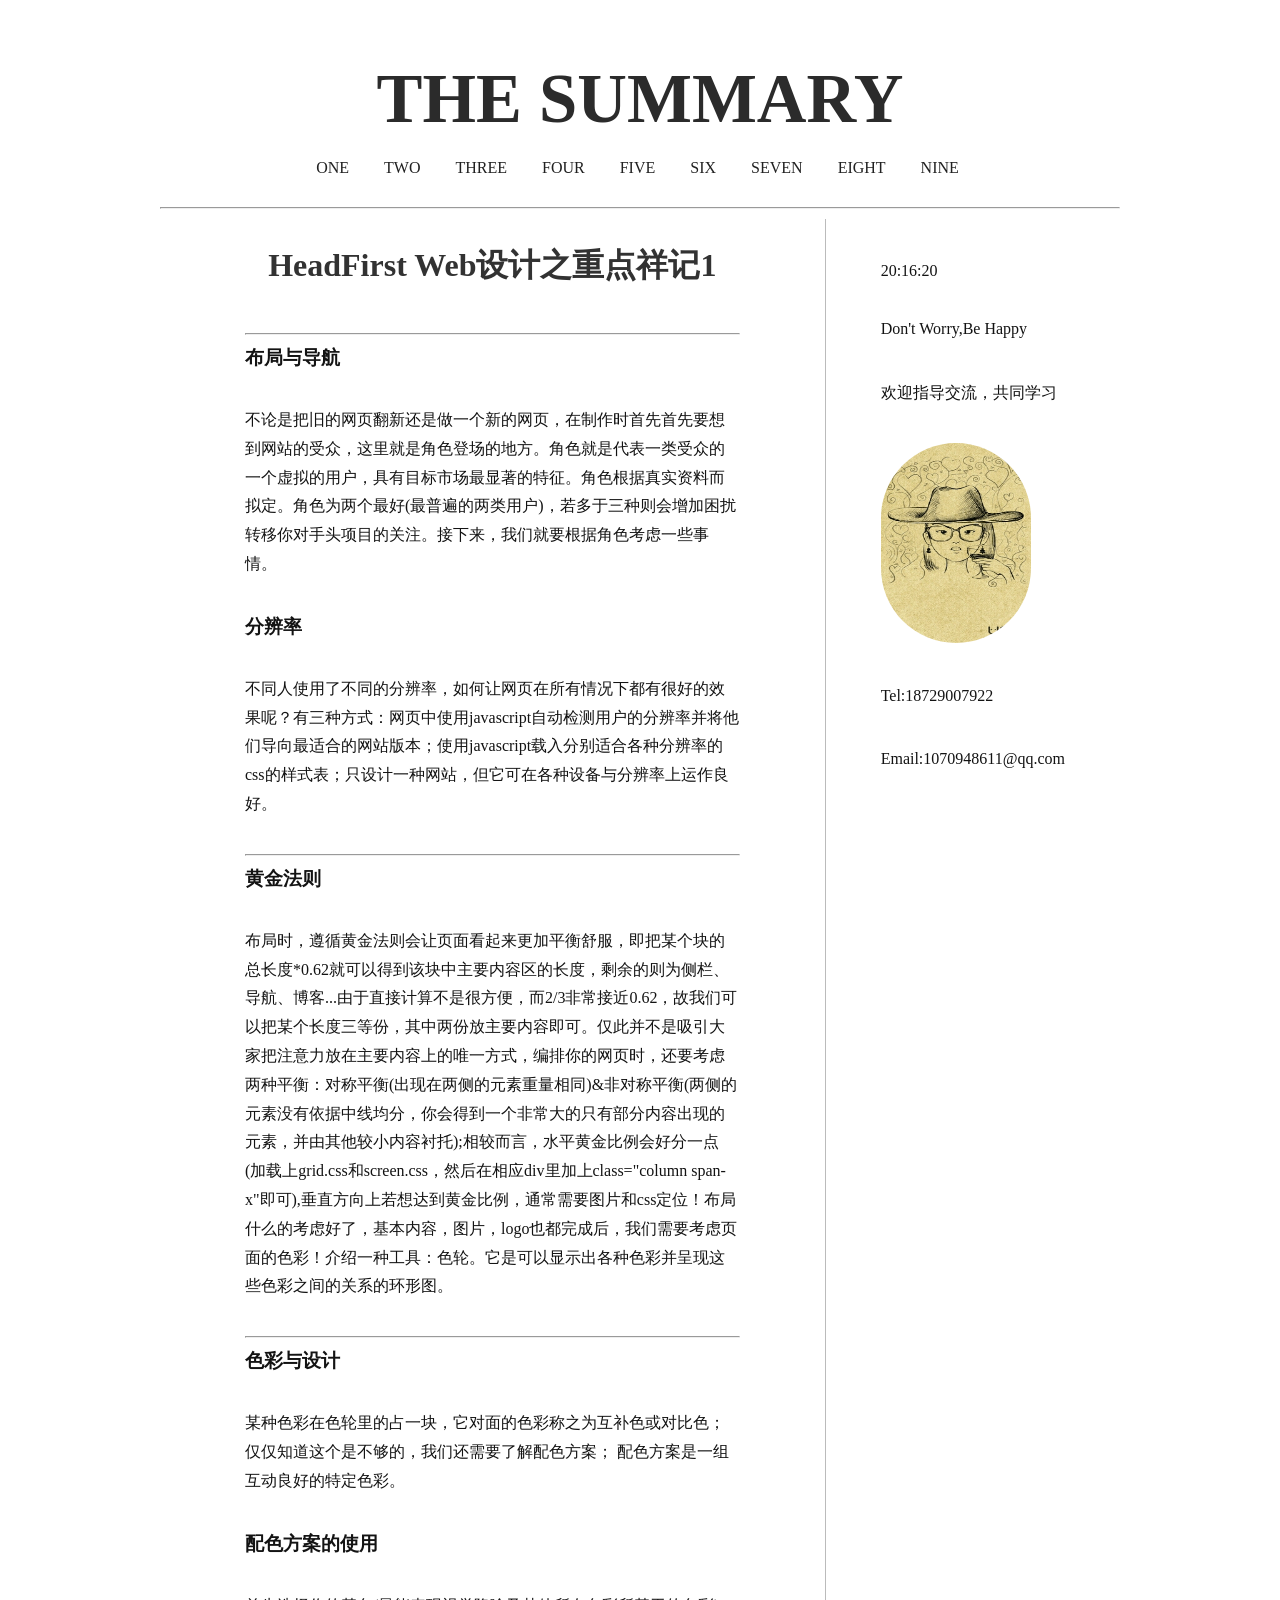
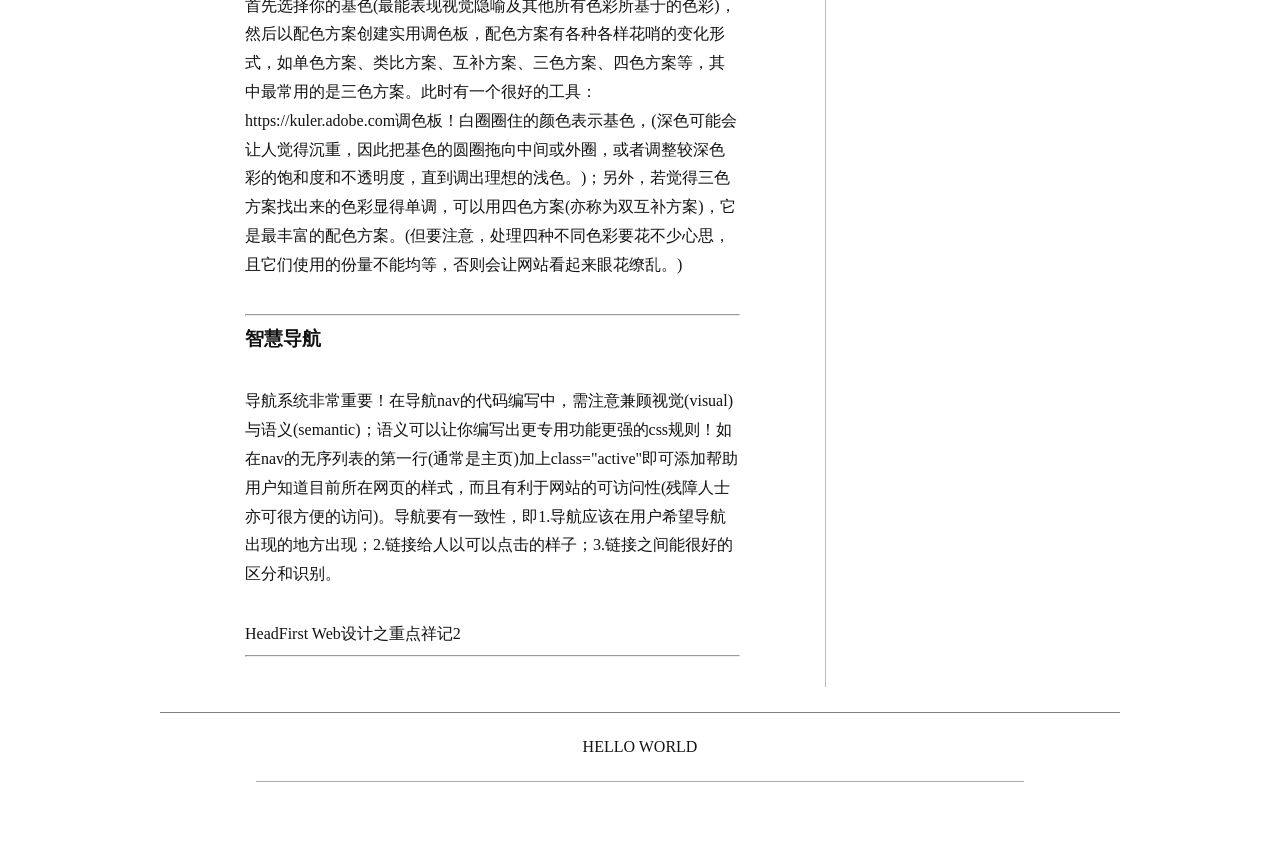
<file: stuff/summary/HeadFirstWeb设计之重点祥记1.html>
<!DOCTYPE html>
<html lang="zh">
<head>
	<title>网页知识重点与总结</title>
	<meta charset="UTF-8">
	<link rel="stylesheet" href="summary.css">
	<script>
	function startTime()
	{
	var today=new Date()
	var h=today.getHours()
	var m=today.getMinutes()
	var s=today.getSeconds()
	m=checkTime(m)		// add a zero in front of numbers<10
	s=checkTime(s)
	document.getElementById("time").innerHTML=h+":"+m+":"+s
	t=setTimeout('startTime()',500)
	}
	function checkTime(i)
	{
	if (i<10) 
  	{i="0" + i}
  	return i
	}
	</script>
</head>
<body onload=startTime();>
	<div id="content">
		<header>
		    <h1>THE SUMMARY</h1>
			<nav>
			    <ul>
				    <li id="current"><a href="summary.html" id="one1">ONE</a></li>
				    <li><a href="关于div.html" id="two1">TWO</a></li>
			    	<li><a href="几个原则.html" id="three1">THREE</a></li>
			    	<li><a href="定位布局.html" id="four1">FOUR</a></li>
			    	<li><a href="js相关.html" id="five1">FIVE</a></li>
			    	<li><a href="HeadFirstWeb设计之前期制作1.html" id="six1">SIX</a></li>
			    	<li><a href="HeadFirstWeb设计之重点祥记1.html" id="seven1">SEVEN</a></li>
			    	<li><a href="html5的一些元素.html" id="eight1">EIGHT</a></li>
			    	<li><a href="前端开发大主题.html" id="nine1">NINE</a></li>
			    </ul>
		    </nav>
			<hr>
	    </header>
	    <div id="container">
	    	<div id="left">
			    <div id="four" class="text">
			    	<h1>HeadFirst Web设计之重点祥记1</h1>
				    <hr>
				    	<h3>布局与导航</h3>
				    	<p>不论是把旧的网页翻新还是做一个新的网页，在制作时首先首先要想到网站的受众，这里就是角色登场的地方。角色就是代表一类受众的一个虚拟的用户，具有目标市场最显著的特征。角色根据真实资料而拟定。角色为两个最好(最普遍的两类用户)，若多于三种则会增加困扰转移你对手头项目的关注。接下来，我们就要根据角色考虑一些事情。
				    	</p>
				    	<h3>分辨率</h3>
				    	<p>不同人使用了不同的分辨率，如何让网页在所有情况下都有很好的效果呢？有三种方式：网页中使用javascript自动检测用户的分辨率并将他们导向最适合的网站版本；使用javascript载入分别适合各种分辨率的css的样式表；只设计一种网站，但它可在各种设备与分辨率上运作良好。
				    	</p>
				    <hr class="light">
				    	<h3>黄金法则</h3>
				    	<p>布局时，遵循黄金法则会让页面看起来更加平衡舒服，即把某个块的总长度*0.62就可以得到该块中主要内容区的长度，剩余的则为侧栏、导航、博客...由于直接计算不是很方便，而2/3非常接近0.62，故我们可以把某个长度三等份，其中两份放主要内容即可。仅此并不是吸引大家把注意力放在主要内容上的唯一方式，编排你的网页时，还要考虑两种平衡：对称平衡(出现在两侧的元素重量相同)&非对称平衡(两侧的元素没有依据中线均分，你会得到一个非常大的只有部分内容出现的元素，并由其他较小内容衬托);相较而言，水平黄金比例会好分一点(加载上grid.css和screen.css，然后在相应div里加上class="column span-x"即可),垂直方向上若想达到黄金比例，通常需要图片和css定位！布局什么的考虑好了，基本内容，图片，logo也都完成后，我们需要考虑页面的色彩！介绍一种工具：色轮。它是可以显示出各种色彩并呈现这些色彩之间的关系的环形图。
				    	</p>
				    <hr class="light">
				    	<h3>色彩与设计</h3>
				    	<p>某种色彩在色轮里的占一块，它对面的色彩称之为互补色或对比色；仅仅知道这个是不够的，我们还需要了解配色方案； 配色方案是一组互动良好的特定色彩。</p>
				    	<h3>配色方案的使用</h3>
				    	<p>首先选择你的基色(最能表现视觉隐喻及其他所有色彩所基于的色彩)，然后以配色方案创建实用调色板，配色方案有各种各样花哨的变化形式，如单色方案、类比方案、互补方案、三色方案、四色方案等，其中最常用的是三色方案。此时有一个很好的工具：https://kuler.adobe.com调色板！白圈圈住的颜色表示基色，(深色可能会让人觉得沉重，因此把基色的圆圈拖向中间或外圈，或者调整较深色彩的饱和度和不透明度，直到调出理想的浅色。)；另外，若觉得三色方案找出来的色彩显得单调，可以用四色方案(亦称为双互补方案)，它是最丰富的配色方案。(但要注意，处理四种不同色彩要花不少心思，且它们使用的份量不能均等，否则会让网站看起来眼花缭乱。)
				    	</p>
				    <hr class="light">
				    	<h3>智慧导航</h3>
				    	<p>导航系统非常重要！在导航nav的代码编写中，需注意兼顾视觉(visual)与语义(semantic)；语义可以让你编写出更专用功能更强的css规则！如在nav的无序列表的第一行(通常是主页)加上class="active"即可添加帮助用户知道目前所在网页的样式，而且有利于网站的可访问性(残障人士亦可很方便的访问)。导航要有一致性，即1.导航应该在用户希望导航出现的地方出现；2.链接给人以可以点击的样子；3.链接之间能很好的区分和识别。
				    	</p>
	    				<a href="HeadFirstWeb设计之重点祥记2.html">HeadFirst Web设计之重点祥记2</a>
				    <hr class="light">
	    		</div>
				</div>
				<div id="right">
						<div id="time"></div>
						<p>Don't Worry,Be Happy</p>
						<p>欢迎指导交流，共同学习</p>
						<img src="yuanyuan.jpg">
						<p>Tel:18729007922</p>
						<p>Email:1070948611@qq.com</p>
				</div>
		</div>
		<footer>
			<div id="foot">HELLO WORLD</div>
		</footer>
		</div>	
	</body>
</html>
</file>
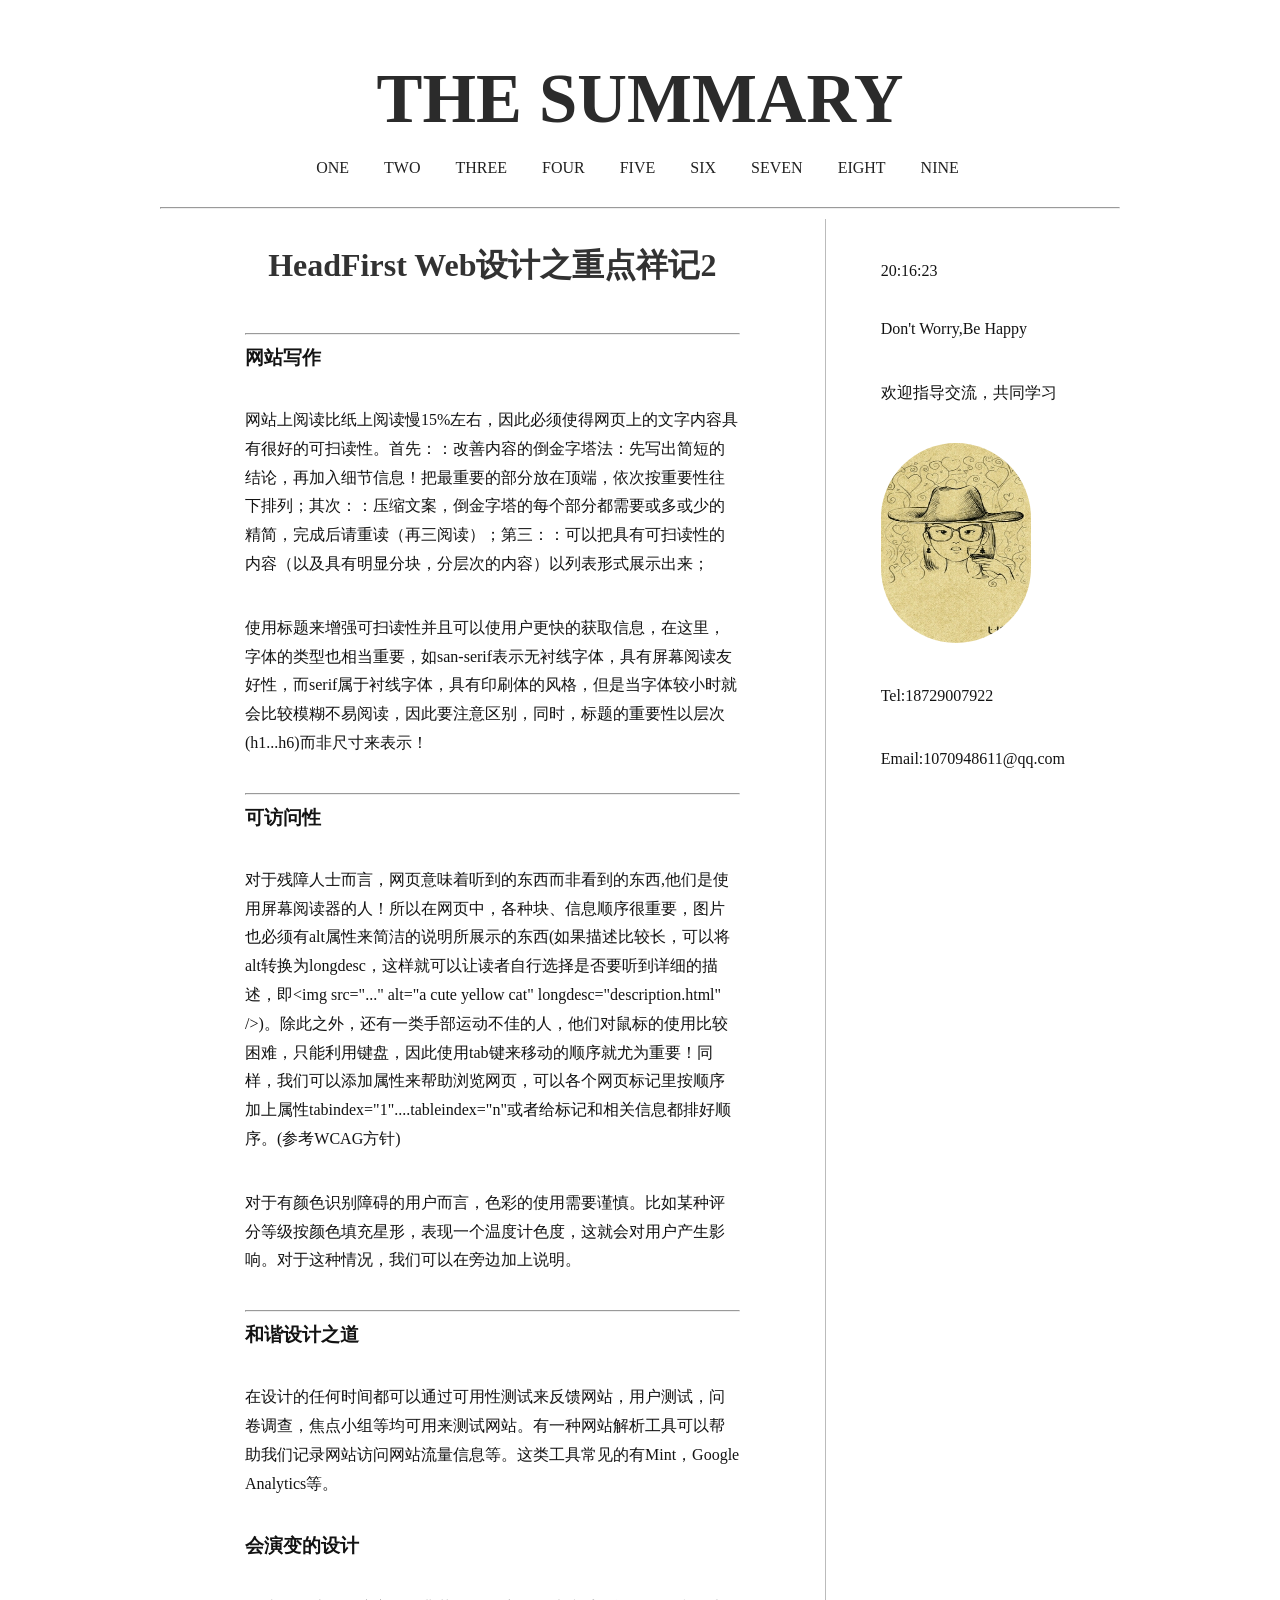
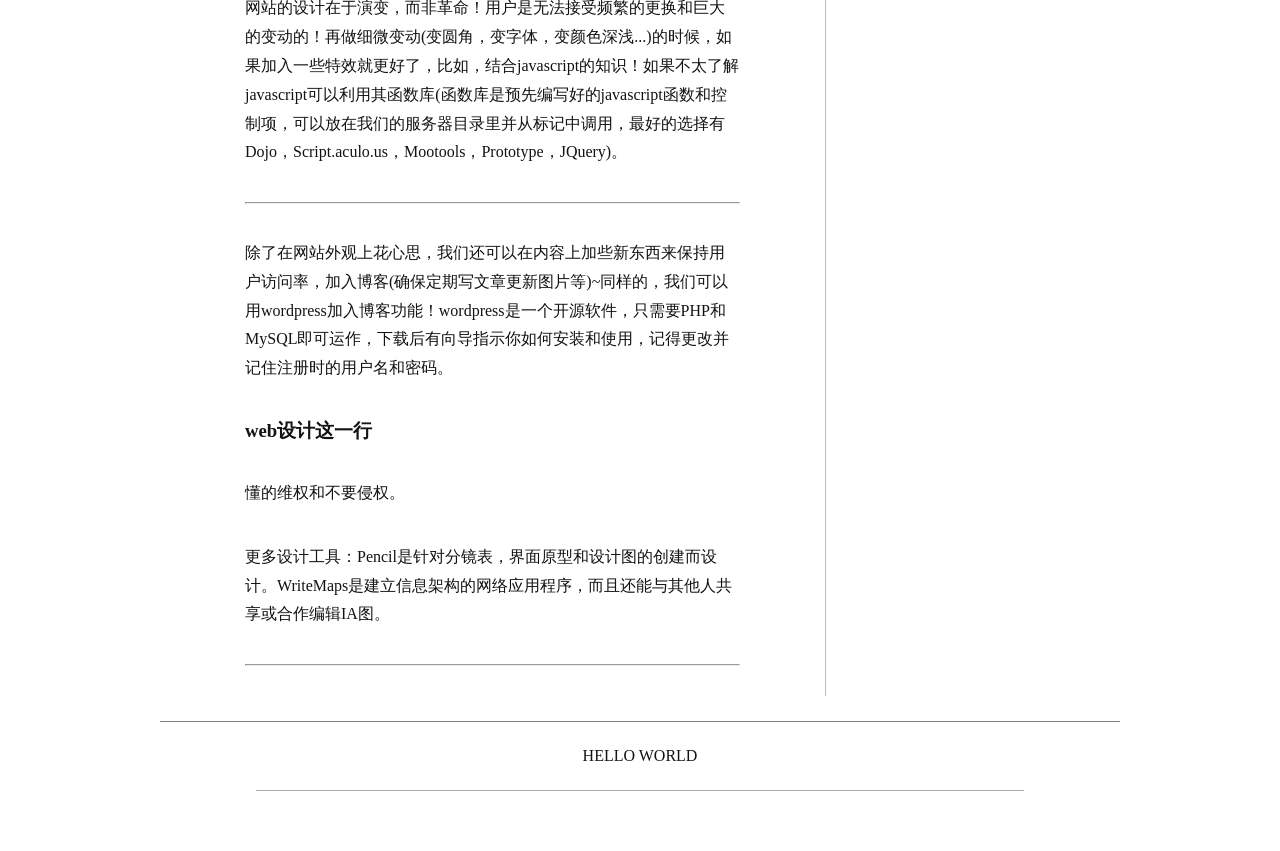
<file: stuff/summary/HeadFirstWeb设计之重点祥记2.html>
<!DOCTYPE html>
<html lang="zh">
<head>
	<title>网页知识重点与总结</title>
	<meta charset="UTF-8">
	<link rel="stylesheet" href="summary.css">
	<script>
	function startTime()
	{
	var today=new Date()
	var h=today.getHours()
	var m=today.getMinutes()
	var s=today.getSeconds()
	m=checkTime(m)		// add a zero in front of numbers<10
	s=checkTime(s)
	document.getElementById("time").innerHTML=h+":"+m+":"+s
	t=setTimeout('startTime()',500)
	}
	function checkTime(i)
	{
	if (i<10) 
  	{i="0" + i}
  	return i
	}
	</script>
</head>
<body onload=startTime();>
	<div id="content">
		<header>
		    <h1>THE SUMMARY</h1>
			<nav>
			    <ul>
				    <li id="current"><a href="summary.html" id="one1">ONE</a></li>
				    <li><a href="关于div.html" id="two1">TWO</a></li>
			    	<li><a href="几个原则.html" id="three1">THREE</a></li>
			    	<li><a href="定位布局.html" id="four1">FOUR</a></li>
			    	<li><a href="js相关.html" id="five1">FIVE</a></li>
			    	<li><a href="HeadFirstWeb设计之前期制作1.html" id="six1">SIX</a></li>
			    	<li><a href="HeadFirstWeb设计之重点祥记1.html" id="seven1">SEVEN</a></li>
			    	<li><a href="html5的一些元素.html" id="eight1">EIGHT</a></li>
			    	<li><a href="前端开发大主题.html" id="nine1">NINE</a></li>
			    </ul>
		    </nav>
			<hr>
	    </header>
	    <div id="container">
	    	<div id="left">
			    <div id="five" class="text">
			    	<h1>HeadFirst Web设计之重点祥记2</h1>
				    <hr>
				    	<h3>网站写作</h3>
				    	<p>网站上阅读比纸上阅读慢15%左右，因此必须使得网页上的文字内容具有很好的可扫读性。首先：：改善内容的倒金字塔法：先写出简短的结论，再加入细节信息！把最重要的部分放在顶端，依次按重要性往下排列；其次：：压缩文案，倒金字塔的每个部分都需要或多或少的精简，完成后请重读（再三阅读）；第三：：可以把具有可扫读性的内容（以及具有明显分块，分层次的内容）以列表形式展示出来；
				    	</p>
				    	<p>使用标题来增强可扫读性并且可以使用户更快的获取信息，在这里，字体的类型也相当重要，如san-serif表示无衬线字体，具有屏幕阅读友好性，而serif属于衬线字体，具有印刷体的风格，但是当字体较小时就会比较模糊不易阅读，因此要注意区别，同时，标题的重要性以层次(h1...h6)而非尺寸来表示！
				    	</p>
				    <hr class="light">
				    	<h3>可访问性</h3>
				    	<p>对于残障人士而言，网页意味着听到的东西而非看到的东西,他们是使用屏幕阅读器的人！所以在网页中，各种块、信息顺序很重要，图片也必须有alt属性来简洁的说明所展示的东西(如果描述比较长，可以将alt转换为longdesc，这样就可以让读者自行选择是否要听到详细的描述，即&ltimg src="..." alt="a cute yellow cat" longdesc="description.html" /&gt)。除此之外，还有一类手部运动不佳的人，他们对鼠标的使用比较困难，只能利用键盘，因此使用tab键来移动的顺序就尤为重要！同样，我们可以添加属性来帮助浏览网页，可以各个网页标记里按顺序加上属性tabindex="1"....tableindex="n"或者给标记和相关信息都排好顺序。(参考WCAG方针)
				    	</p>
				    	<p>对于有颜色识别障碍的用户而言，色彩的使用需要谨慎。比如某种评分等级按颜色填充星形，表现一个温度计色度，这就会对用户产生影响。对于这种情况，我们可以在旁边加上说明。
				    	</p>
				    <hr class="light">
				    	<h3>和谐设计之道</h3>
				    	<p>在设计的任何时间都可以通过可用性测试来反馈网站，用户测试，问卷调查，焦点小组等均可用来测试网站。有一种网站解析工具可以帮助我们记录网站访问网站流量信息等。这类工具常见的有Mint，Google Analytics等。</p>
				    	<h3>会演变的设计</h3>
				    	<p>网站的设计在于演变，而非革命！用户是无法接受频繁的更换和巨大的变动的！再做细微变动(变圆角，变字体，变颜色深浅...)的时候，如果加入一些特效就更好了，比如，结合javascript的知识！如果不太了解javascript可以利用其函数库(函数库是预先编写好的javascript函数和控制项，可以放在我们的服务器目录里并从标记中调用，最好的选择有Dojo，Script.aculo.us，Mootools，Prototype，JQuery)。
				    	</p>
				    <hr class="light">
				    	<p>除了在网站外观上花心思，我们还可以在内容上加些新东西来保持用户访问率，加入博客(确保定期写文章更新图片等)~同样的，我们可以用wordpress加入博客功能！wordpress是一个开源软件，只需要PHP和MySQL即可运作，下载后有向导指示你如何安装和使用，记得更改并记住注册时的用户名和密码。
				    	</p>
				    	<h3>web设计这一行</h3>
				    	<p>懂的维权和不要侵权。</p>
				    	<p>更多设计工具：Pencil是针对分镜表，界面原型和设计图的创建而设计。WriteMaps是建立信息架构的网络应用程序，而且还能与其他人共享或合作编辑IA图。
				    	</p>
				    <hr class="light">
	    		</div>
				</div>
				<div id="right">
						<div id="time"></div>
						<p>Don't Worry,Be Happy</p>
						<p>欢迎指导交流，共同学习</p>
						<img src="yuanyuan.jpg">
						<p>Tel:18729007922</p>
						<p>Email:1070948611@qq.com</p>
				</div>
		</div>
		<footer>
			<div id="foot">HELLO WORLD</div>
		</footer>
		</div>	
	</body>
</html>
</file>
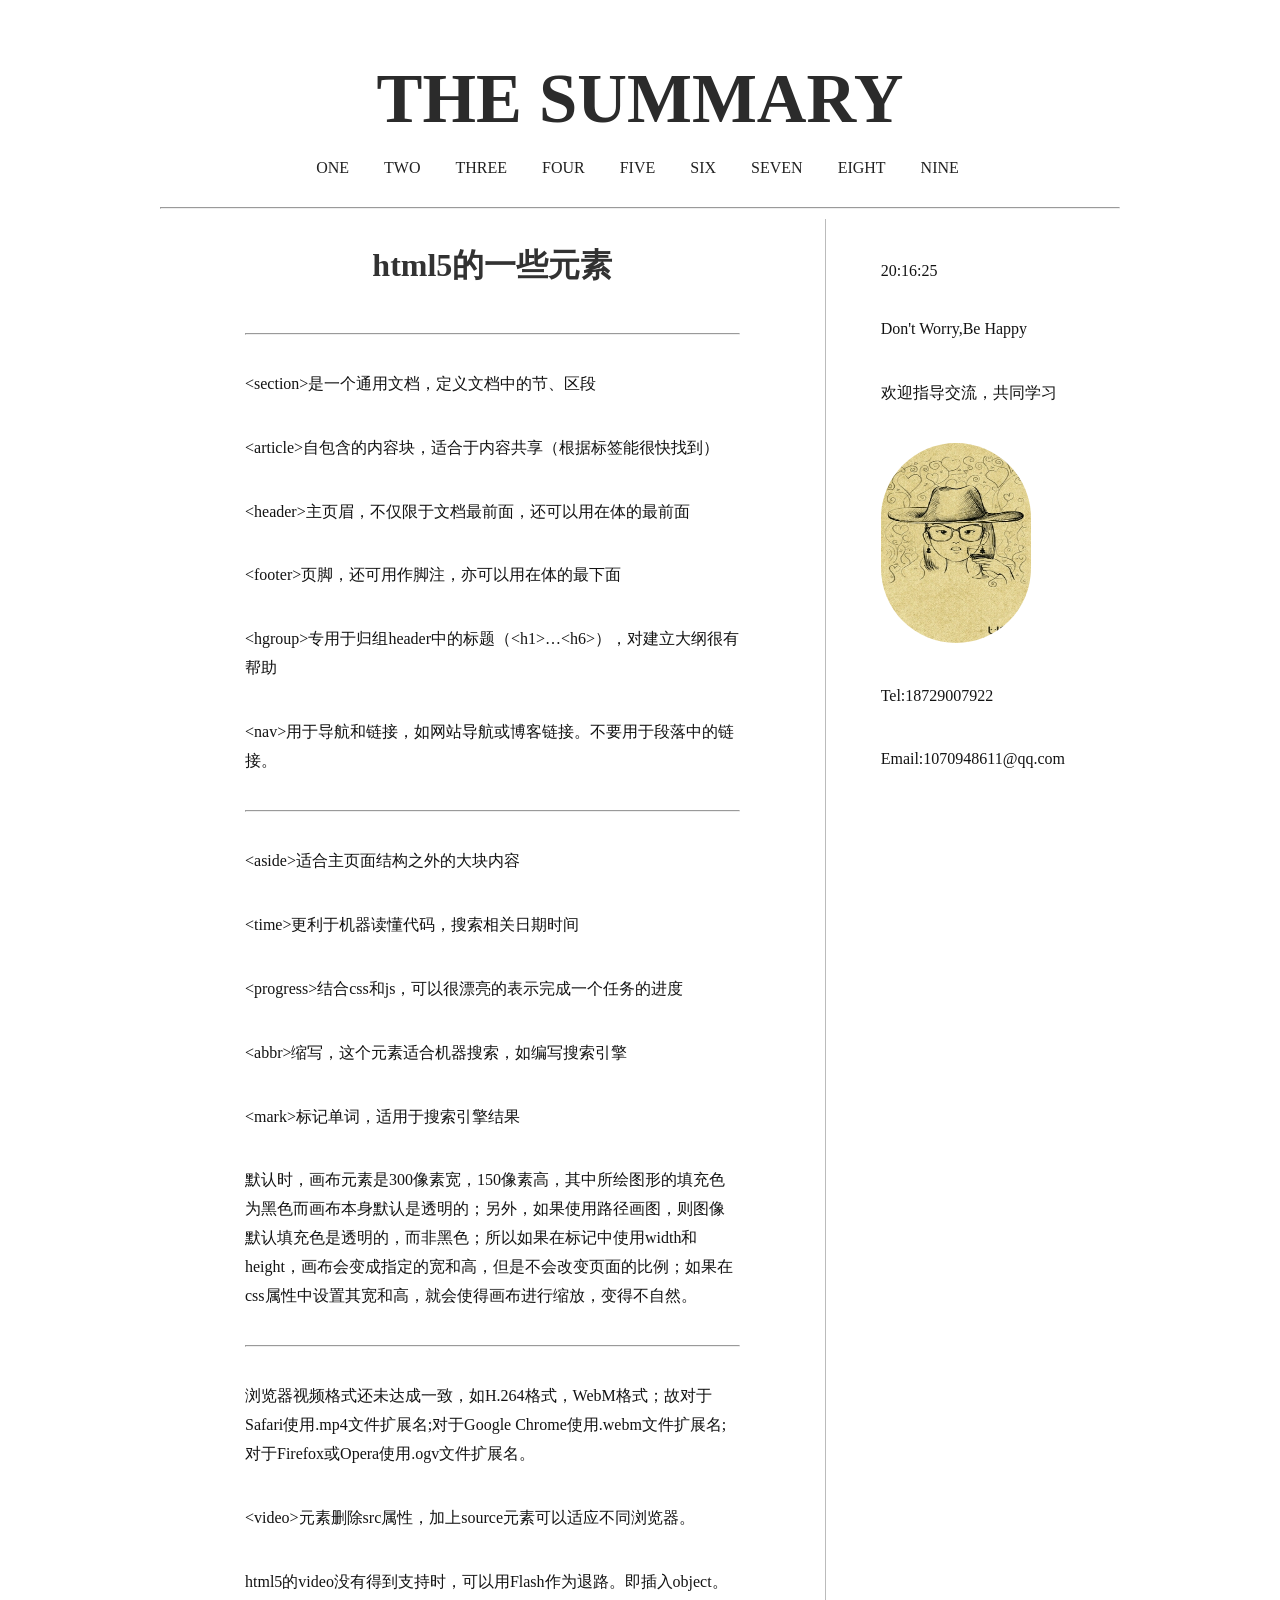
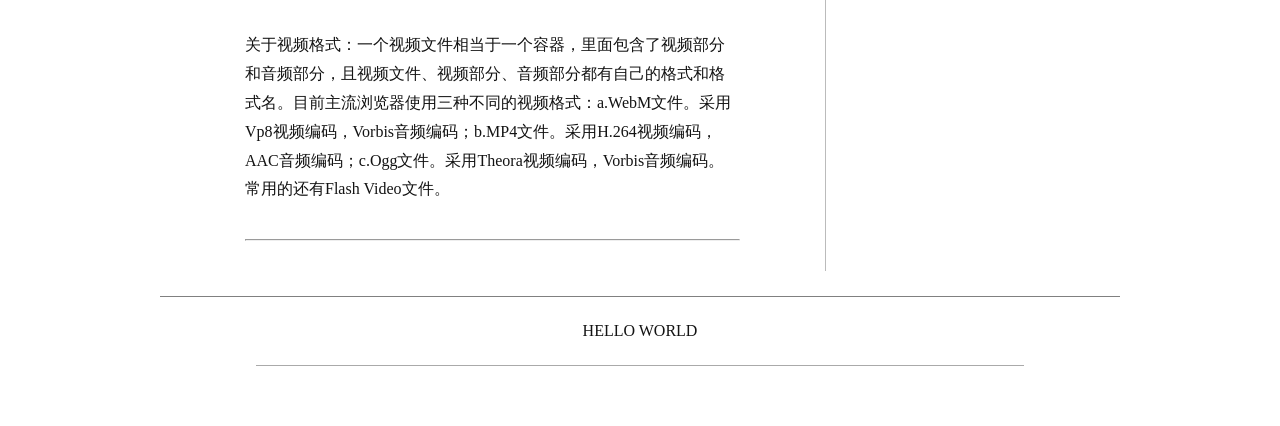
<file: stuff/summary/html5的一些元素.html>
<!DOCTYPE html>
<html lang="zh">
<head>
	<title>网页知识重点与总结</title>
	<meta charset="UTF-8">
	<link rel="stylesheet" href="summary.css">
	<script>
	function startTime()
	{
	var today=new Date()
	var h=today.getHours()
	var m=today.getMinutes()
	var s=today.getSeconds()
	m=checkTime(m)		// add a zero in front of numbers<10
	s=checkTime(s)
	document.getElementById("time").innerHTML=h+":"+m+":"+s
	t=setTimeout('startTime()',500)
	}
	function checkTime(i)
	{
	if (i<10) 
  	{i="0" + i}
  	return i
	}
	</script>
</head>
<body onload=startTime();>
	<div id="content">
		<header>
		    <h1>THE SUMMARY</h1>
			<nav>
			    <ul>
				    <li id="current"><a href="summary.html" id="one1">ONE</a></li>
				    <li><a href="关于div.html" id="two1">TWO</a></li>
			    	<li><a href="几个原则.html" id="three1">THREE</a></li>
			    	<li><a href="定位布局.html" id="four1">FOUR</a></li>
			    	<li><a href="js相关.html" id="five1">FIVE</a></li>
			    	<li><a href="HeadFirstWeb设计之前期制作1.html" id="six1">SIX</a></li>
			    	<li><a href="HeadFirstWeb设计之重点祥记1.html" id="seven1">SEVEN</a></li>
			    	<li><a href="html5的一些元素.html" id="eight1">EIGHT</a></li>
			    	<li><a href="前端开发大主题.html" id="nine1">NINE</a></li>
			    </ul>
		    </nav>
			<hr>
	    </header>
	    <div id="container">
	    	<div id="left">
			    <div id="nine" class="text">
			    	<h1>html5的一些元素</h1>
				    <hr>
				    	<p>&ltsection&gt是一个通用文档，定义文档中的节、区段</p>
				    	<p>&ltarticle&gt自包含的内容块，适合于内容共享（根据标签能很快找到）</p>
				    	<p>&ltheader&gt主页眉，不仅限于文档最前面，还可以用在体的最前面</p>
				    	<p>&ltfooter&gt页脚，还可用作脚注，亦可以用在体的最下面</p>
				    	<p>&lthgroup&gt专用于归组header中的标题（&lth1&gt…&lth6&gt），对建立大纲很有帮助</p>
				    	<p>&ltnav&gt用于导航和链接，如网站导航或博客链接。不要用于段落中的链接。</p>
				    <hr class="light">
				    	<p>&ltaside&gt适合主页面结构之外的大块内容</p>
				    	<p>&lttime&gt更利于机器读懂代码，搜索相关日期时间</p>
				    	<p>&ltprogress&gt结合css和js，可以很漂亮的表示完成一个任务的进度</p>
				    	<p>&ltabbr&gt缩写，这个元素适合机器搜索，如编写搜索引擎</p>
				    	<p>&ltmark&gt标记单词，适用于搜索引擎结果</p>
				    	<p>默认时，画布元素是300像素宽，150像素高，其中所绘图形的填充色为黑色而画布本身默认是透明的；另外，如果使用路径画图，则图像默认填充色是透明的，而非黑色；所以如果在标记中使用width和height，画布会变成指定的宽和高，但是不会改变页面的比例；如果在css属性中设置其宽和高，就会使得画布进行缩放，变得不自然。
				    	</p>
				    <hr class="light">
				    	<p>浏览器视频格式还未达成一致，如H.264格式，WebM格式；故对于Safari使用.mp4文件扩展名;对于Google Chrome使用.webm文件扩展名;对于Firefox或Opera使用.ogv文件扩展名。
				    	</p>
				    	<p>&ltvideo&gt元素删除src属性，加上source元素可以适应不同浏览器。</p>
				    	<p>html5的video没有得到支持时，可以用Flash作为退路。即插入object。</p>
				    	<p>关于视频格式：一个视频文件相当于一个容器，里面包含了视频部分和音频部分，且视频文件、视频部分、音频部分都有自己的格式和格式名。目前主流浏览器使用三种不同的视频格式：a.WebM文件。采用Vp8视频编码，Vorbis音频编码；b.MP4文件。采用H.264视频编码，AAC音频编码；c.Ogg文件。采用Theora视频编码，Vorbis音频编码。常用的还有Flash Video文件。
				    	</p>
				    <hr class="light">
				</div>
				</div>
				<div id="right">
						<div id="time"></div>
						<p>Don't Worry,Be Happy</p>
						<p>欢迎指导交流，共同学习</p>
						<img src="yuanyuan.jpg">
						<p>Tel:18729007922</p>
						<p>Email:1070948611@qq.com</p>
				</div>
		</div>
		<footer>
			<div id="foot">HELLO WORLD</div>
		</footer>
		</div>	
	</body>
</html>
</file>
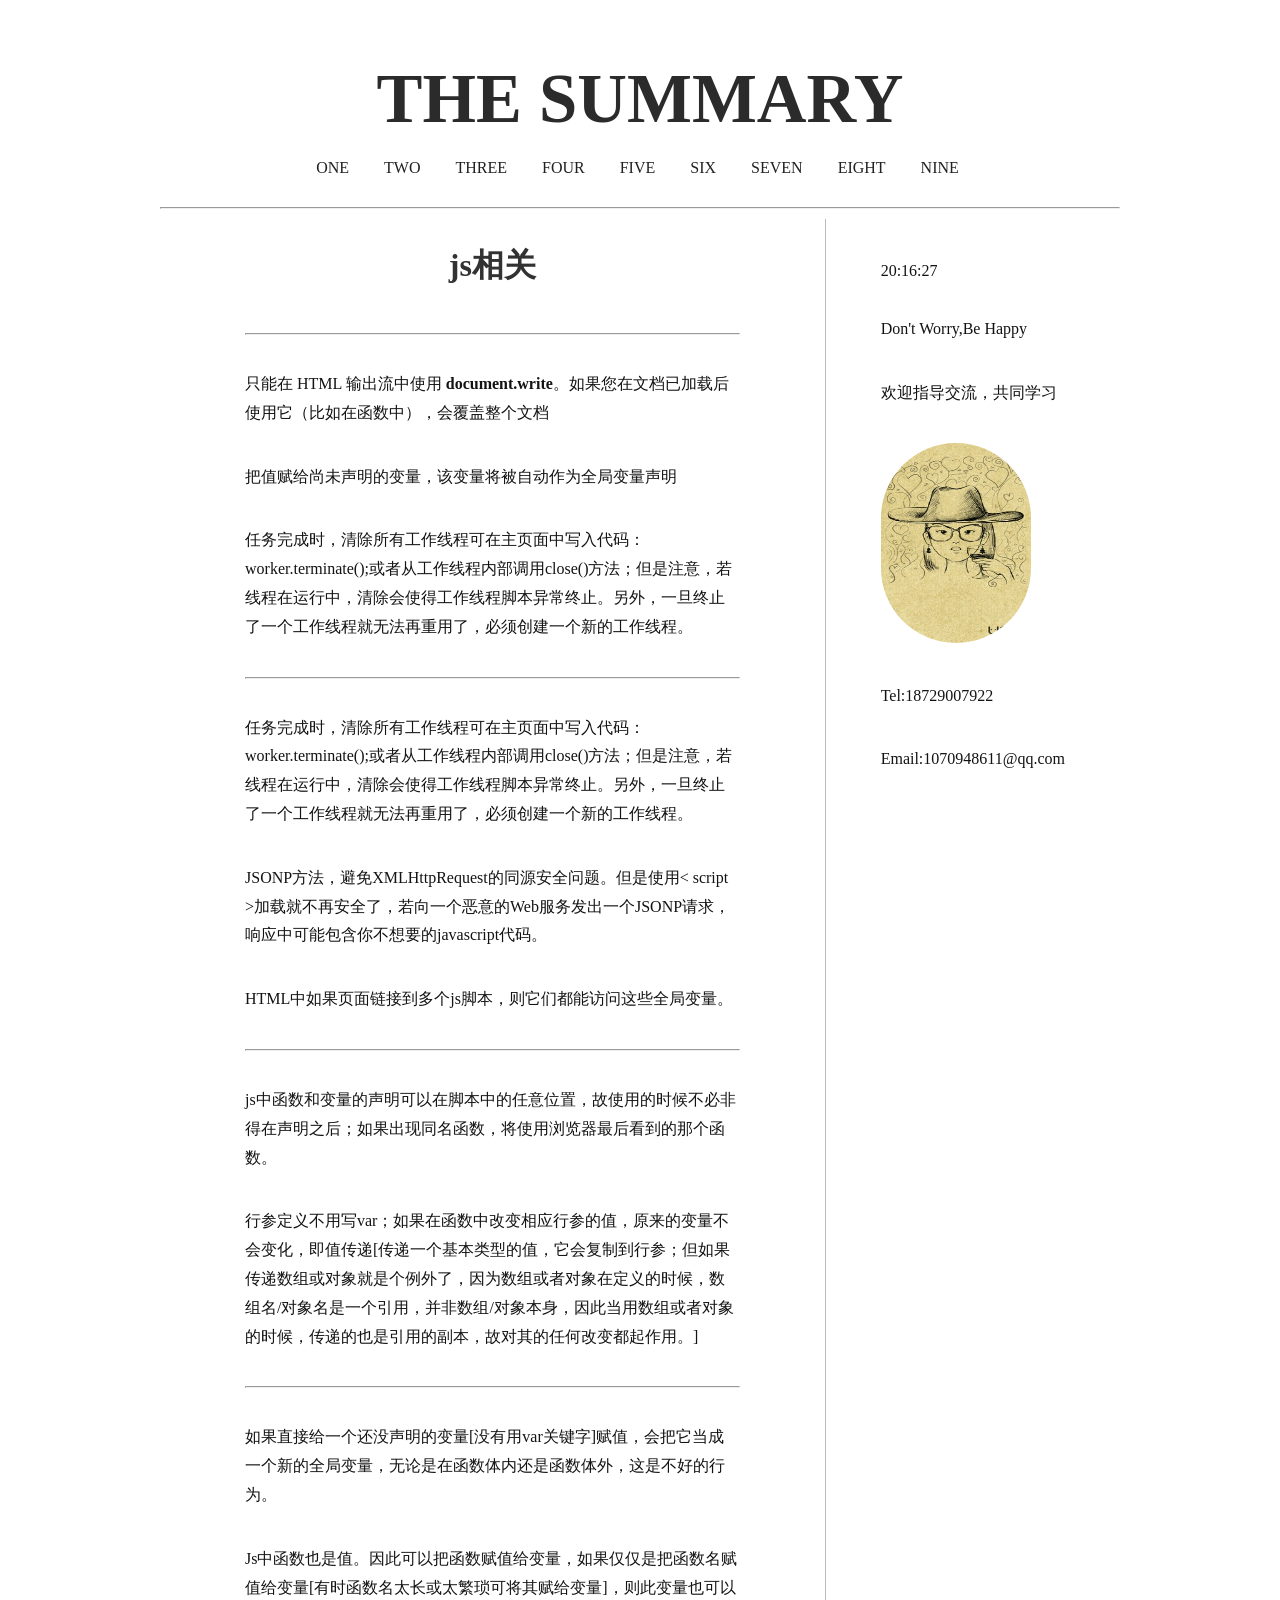
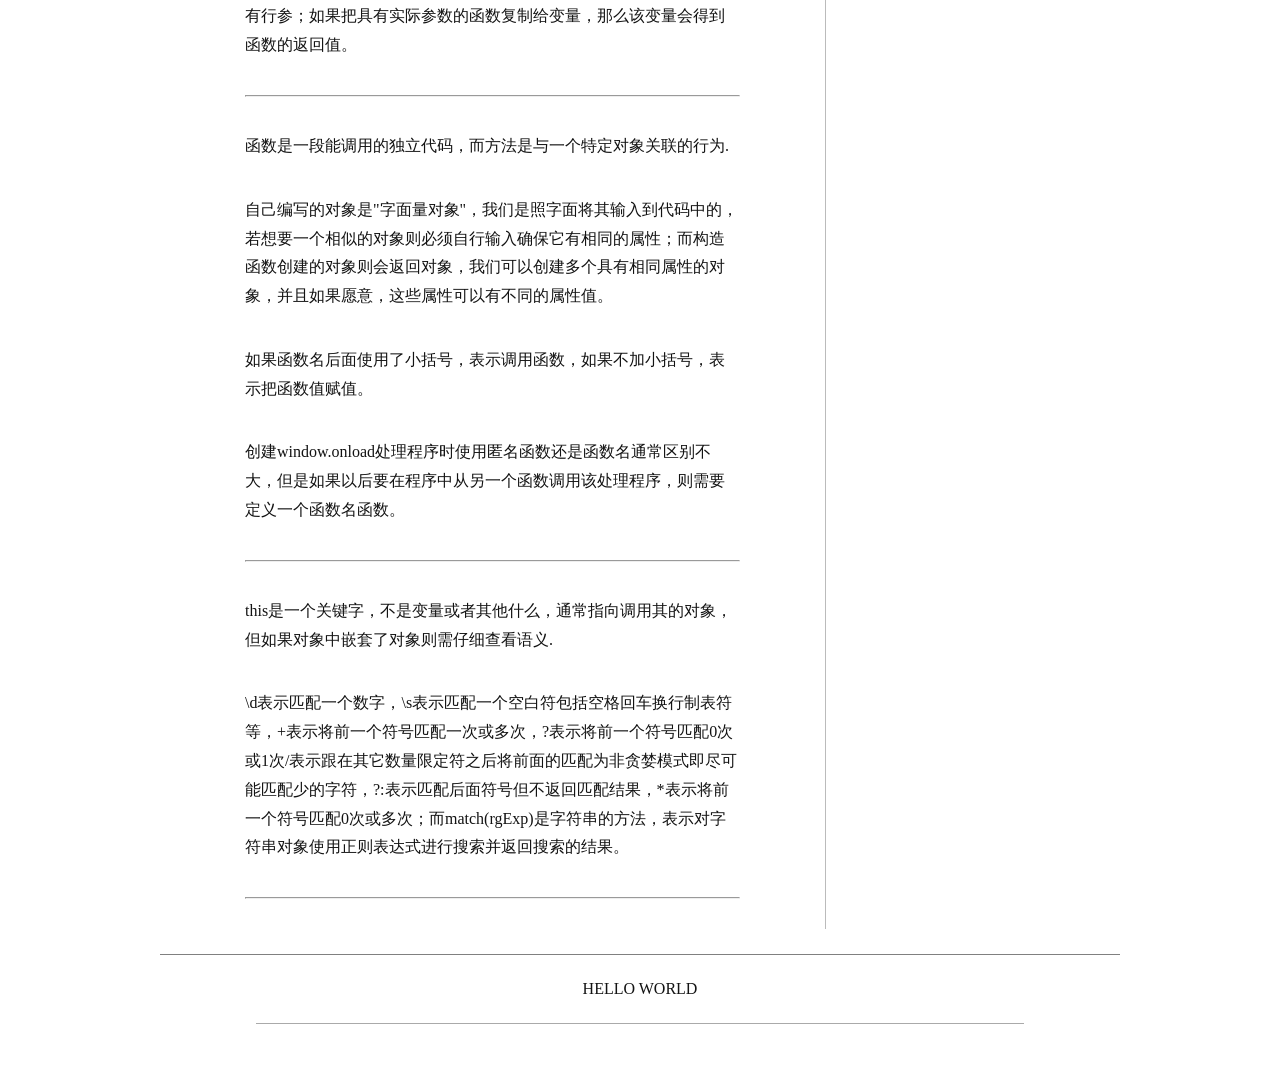
<file: stuff/summary/js相关.html>
﻿<!DOCTYPE html>
<html lang="zh">
<head>
	<title>网页知识重点与总结</title>
	<meta charset="UTF-8">
	<link rel="stylesheet" href="summary.css">
	<script>
	function startTime()
	{
	var today=new Date()
	var h=today.getHours()
	var m=today.getMinutes()
	var s=today.getSeconds()
	m=checkTime(m)		// add a zero in front of numbers<10
	s=checkTime(s)
	document.getElementById("time").innerHTML=h+":"+m+":"+s
	t=setTimeout('startTime()',500)
	}
	function checkTime(i)
	{
	if (i<10) 
  	{i="0" + i}
  	return i
	}
	</script>
</head>
<body onload=startTime();>
	<div id="content">
		<header>
		    <h1>THE SUMMARY</h1>
			<nav>
			    <ul>
				    <li id="current"><a href="summary.html" id="one1">ONE</a></li>
				    <li><a href="关于div.html" id="two1">TWO</a></li>
			    	<li><a href="几个原则.html" id="three1">THREE</a></li>
			    	<li><a href="定位布局.html" id="four1">FOUR</a></li>
			    	<li><a href="js相关.html" id="five1">FIVE</a></li>
			    	<li><a href="HeadFirstWeb设计之前期制作1.html" id="six1">SIX</a></li>
			    	<li><a href="HeadFirstWeb设计之重点祥记1.html" id="seven1">SEVEN</a></li>
			    	<li><a href="html5的一些元素.html" id="eight1">EIGHT</a></li>
			    	<li><a href="前端开发大主题.html" id="nine1">NINE</a></li>
			    </ul>
		    </nav>
		    <hr>
	    </header>
	    <div id="container">
	    	<div id="left">
			    <div id="seven" class="text">
			    	<h1>js相关</h1>
				    <hr>
				    	<p>只能在 HTML 输出流中使用 <strong>document.write</strong>。如果您在文档已加载后使用它（比如在函数中），会覆盖整个文档</p>
				    	<p>把值赋给尚未声明的变量，该变量将被自动作为全局变量声明</p>
				    	<p>任务完成时，清除所有工作线程可在主页面中写入代码：worker.terminate();或者从工作线程内部调用close()方法；但是注意，若线程在运行中，清除会使得工作线程脚本异常终止。另外，一旦终止了一个工作线程就无法再重用了，必须创建一个新的工作线程。
				    	</p>
				    <hr class="light">
				    	<p>任务完成时，清除所有工作线程可在主页面中写入代码：worker.terminate();或者从工作线程内部调用close()方法；但是注意，若线程在运行中，清除会使得工作线程脚本异常终止。另外，一旦终止了一个工作线程就无法再重用了，必须创建一个新的工作线程。
				    	</p>
				    	<p>JSONP方法，避免XMLHttpRequest的同源安全问题。但是使用< script >加载就不再安全了，若向一个恶意的Web服务发出一个JSONP请求，响应中可能包含你不想要的javascript代码。
				    	</p>
				    	<p>HTML中如果页面链接到多个js脚本，则它们都能访问这些全局变量。</p>
				    <hr class="light">
				    	<p>js中函数和变量的声明可以在脚本中的任意位置，故使用的时候不必非得在声明之后；如果出现同名函数，将使用浏览器最后看到的那个函数。
				    	</p>
				    	<p>行参定义不用写var；如果在函数中改变相应行参的值，原来的变量不会变化，即值传递[传递一个基本类型的值，它会复制到行参；但如果传递数组或对象就是个例外了，因为数组或者对象在定义的时候，数组名/对象名是一个引用，并非数组/对象本身，因此当用数组或者对象的时候，传递的也是引用的副本，故对其的任何改变都起作用。]
				    	</p>
				    <hr class="light">
				    	<p>如果直接给一个还没声明的变量[没有用var关键字]赋值，会把它当成一个新的全局变量，无论是在函数体内还是函数体外，这是不好的行为。</p>
				    	<p>Js中函数也是值。因此可以把函数赋值给变量，如果仅仅是把函数名赋值给变量[有时函数名太长或太繁琐可将其赋给变量]，则此变量也可以有行参；如果把具有实际参数的函数复制给变量，那么该变量会得到函数的返回值。
				    	</p>
				    <hr class="light">
				    	<p>函数是一段能调用的独立代码，而方法是与一个特定对象关联的行为.</p>
				    	<p>自己编写的对象是"字面量对象"，我们是照字面将其输入到代码中的，若想要一个相似的对象则必须自行输入确保它有相同的属性；而构造函数创建的对象则会返回对象，我们可以创建多个具有相同属性的对象，并且如果愿意，这些属性可以有不同的属性值。
				    	</p>
				    	<p>如果函数名后面使用了小括号，表示调用函数，如果不加小括号，表示把函数值赋值。</p>
				    	<p>创建window.onload处理程序时使用匿名函数还是函数名通常区别不大，但是如果以后要在程序中从另一个函数调用该处理程序，则需要定义一个函数名函数。
				    	</p>
				    <hr class="light">
				    	<p>this是一个关键字，不是变量或者其他什么，通常指向调用其的对象，但如果对象中嵌套了对象则需仔细查看语义.
				    	</p>
				    	<p>\d表示匹配一个数字，\s表示匹配一个空白符包括空格回车换行制表符等，+表示将前一个符号匹配一次或多次，?表示将前一个符号匹配0次或1次/表示跟在其它数量限定符之后将前面的匹配为非贪婪模式即尽可能匹配少的字符，?:表示匹配后面符号但不返回匹配结果，*表示将前一个符号匹配0次或多次；而match(rgExp)是字符串的方法，表示对字符串对象使用正则表达式进行搜索并返回搜索的结果。
				    	</p>
				    <hr class="light">
	    		</div>
				</div>
				<div id="right">
						<div id="time"></div>
						<p>Don't Worry,Be Happy</p>
						<p>欢迎指导交流，共同学习</p>
						<img src="yuanyuan.jpg">
						<p>Tel:18729007922</p>
						<p>Email:1070948611@qq.com</p>
				</div>
		</div>
		<footer>
			<div id="foot">HELLO WORLD</div>
		</footer>
		</div>	
	</body>
</html>
</file>
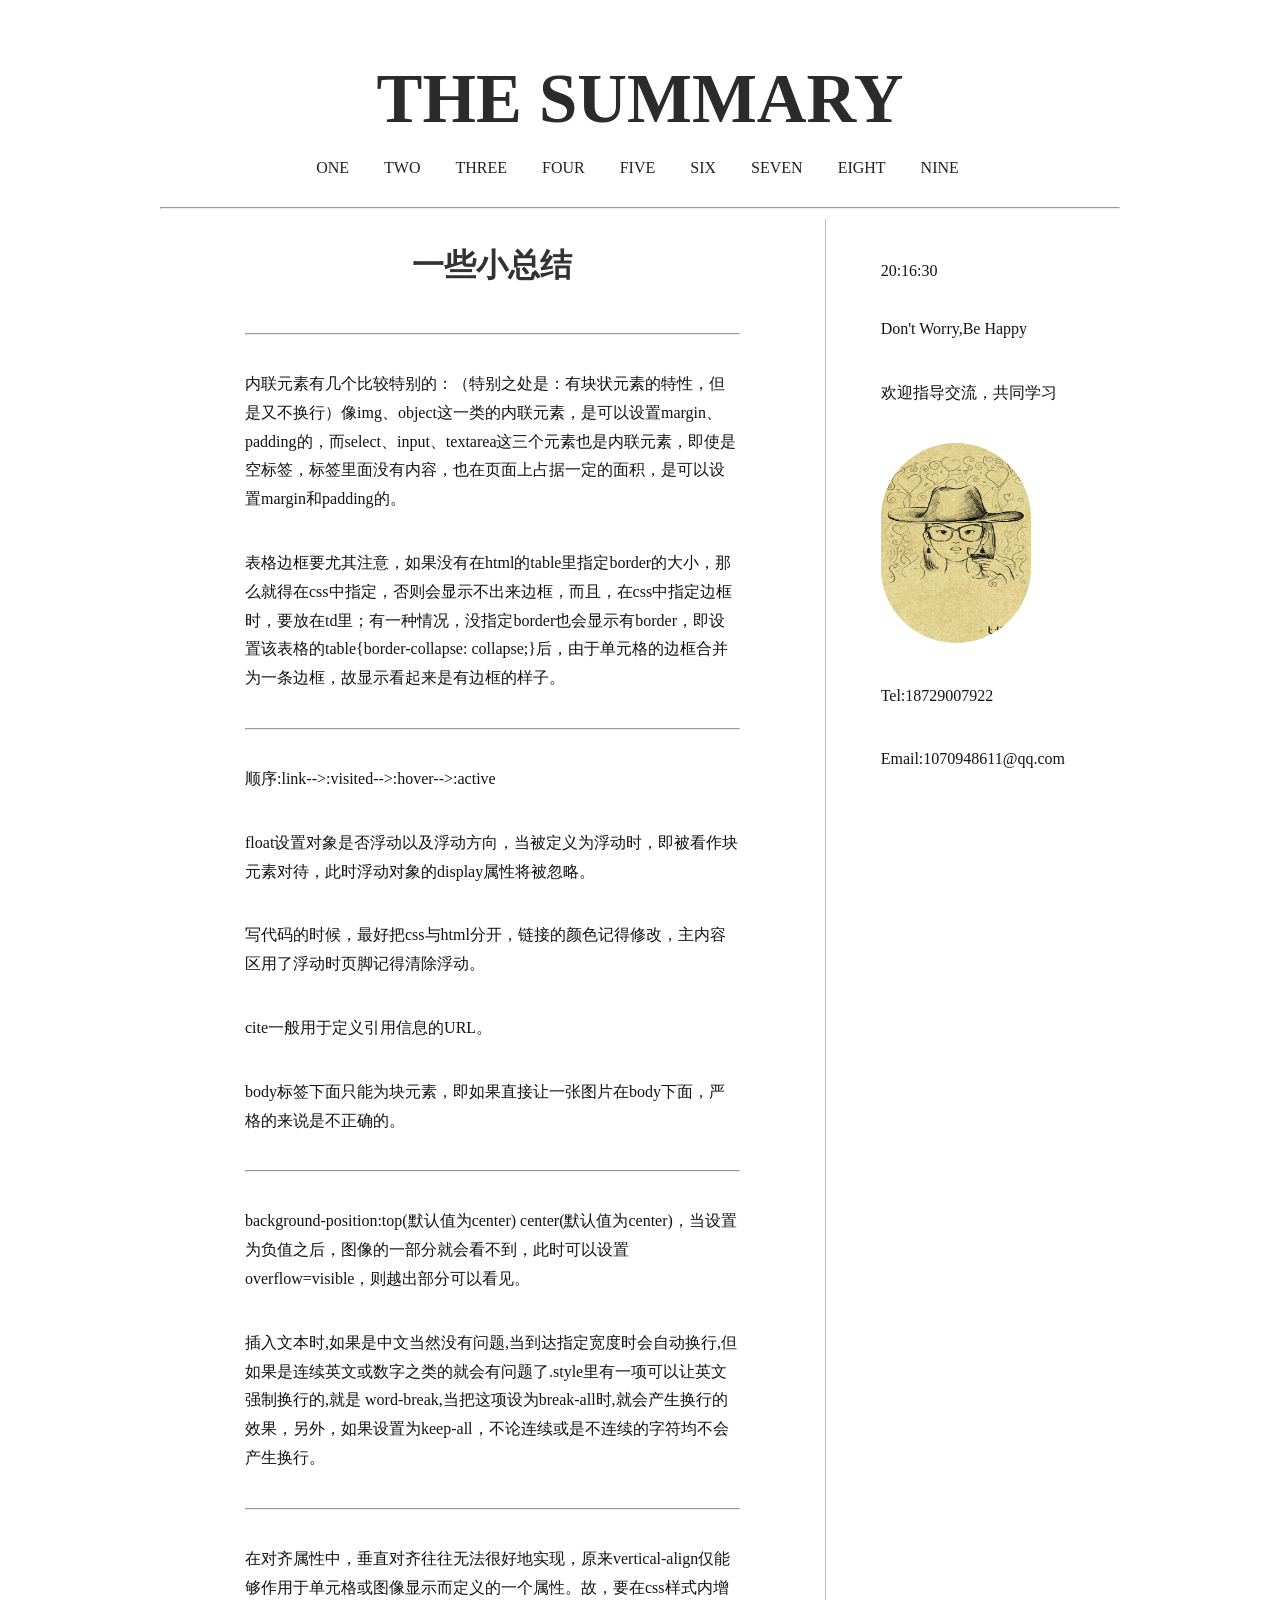
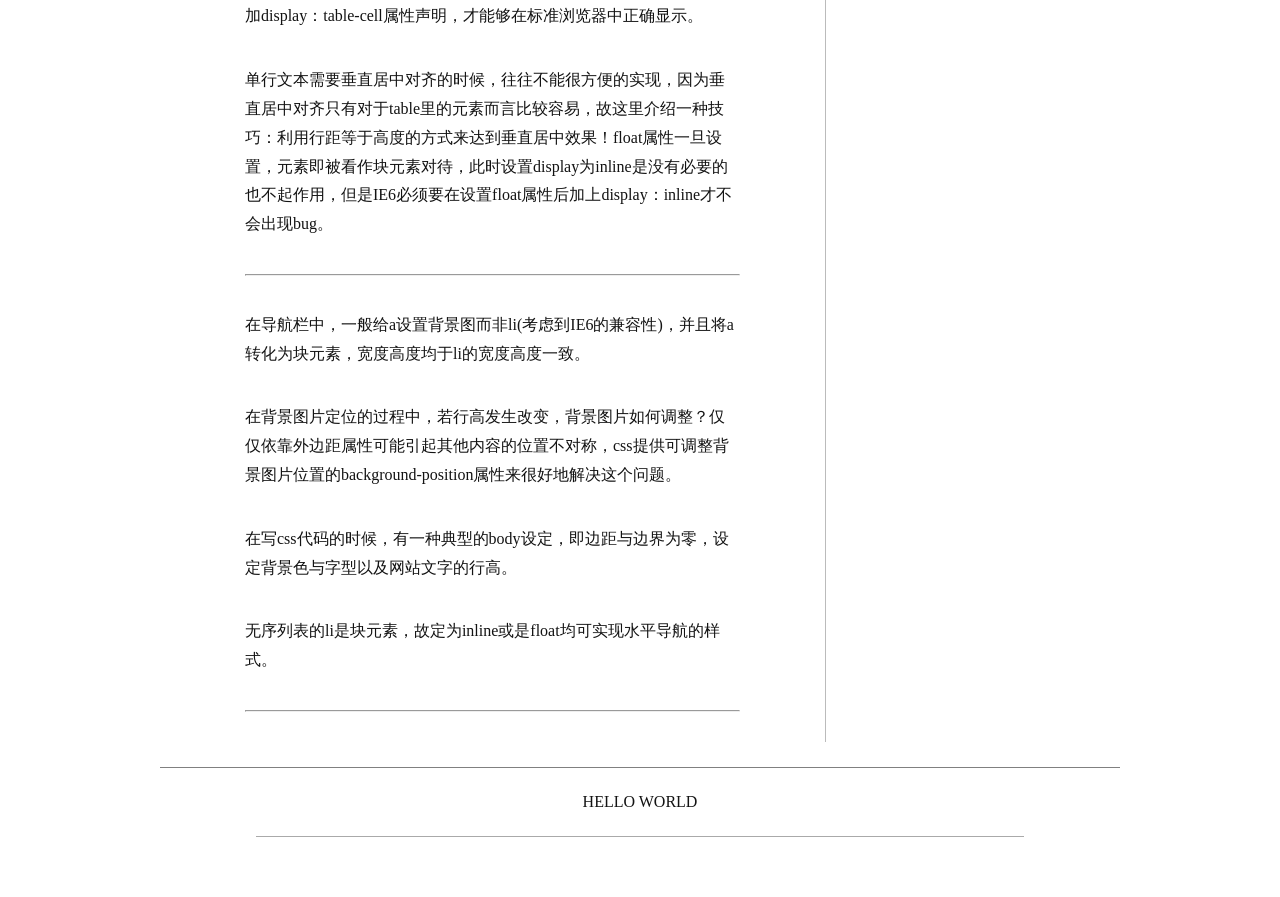
<file: stuff/summary/summary.html>
﻿<!DOCTYPE html>
<html lang="zh">
<head>
	<title>网页知识重点与总结</title>
	<meta http-equiv="Content-Type" content="text/html; charset=UTF-8" />
	<meta name="viewport" content="width=device-width,initial-scale=1">
	<!--[if It IE 9]>/*表示IE9以下版本*/
	<script src="http://css3-mediaqueries-js.googlecode.com/files/css3-mediaqueries.js"></script>
	<script src="http://html5shim.googlecode.com/svn/trunk/html5.js"></script>
	<![endif]-->
	<link rel="stylesheet" href="summary.css">
	<script>
	function startTime()
	{
	var today=new Date()
	var h=today.getHours()
	var m=today.getMinutes()
	var s=today.getSeconds()
	m=checkTime(m)		// add a zero in front of numbers<10
	s=checkTime(s)
	document.getElementById("time").innerHTML=h+":"+m+":"+s
	t=setTimeout('startTime()',500)
	}
	function checkTime(i)
	{
	if (i<10) 
  	{i="0" + i}
  	return i
	}
	</script>
</head>
<body onload=startTime();>
	<div id="content">
		<header>
		    <h1>THE SUMMARY</h1>
			<nav>
			    <ul>
					<li id="current"><a class="right" href="summary.html" id="one1">ONE</a></li>
					<li><a class="right" href="关于div.html" id="two1">TWO</a></li>
			    	<li><a class="right" href="几个原则.html" id="three1">THREE</a></li>
			    	<li><a class="right" href="定位布局.html" id="four1">FOUR</a></li>
			    	<li><a class="right" href="js相关.html" id="five1">FIVE</a></li>
			    	<li><a class="right" href="HeadFirstWeb设计之重点祥记1.html" id="six1">SIX</a></li>
			    	<li><a class="right" href="HeadFirstWeb设计之前期制作1.html" id="seven1">SEVEN</a></li>
			    	<li><a class="right" href="html5的一些元素.html" id="eight1">EIGHT</a></li>
			    	<li><a class="right" href="前端开发大主题.html" id="nine1">NINE</a></li>
			    </ul>
		    </nav>
			<hr>
	    </header>
	    <div id="container">
	    	<div id="left">
			    <div id="one" class="text">
			    	<h1>一些小总结</h1>
			    	<hr>
				    	<p>内联元素有几个比较特别的：（特别之处是：有块状元素的特性，但是又不换行）像img、object这一类的内联元素，是可以设置margin、padding的，而select、input、textarea这三个元素也是内联元素，即使是空标签，标签里面没有内容，也在页面上占据一定的面积，是可以设置margin和padding的。
				    	</p>
				    	<p>表格边框要尤其注意，如果没有在html的table里指定border的大小，那么就得在css中指定，否则会显示不出来边框，而且，在css中指定边框时，要放在td里；有一种情况，没指定border也会显示有border，即设置该表格的table{border-collapse: collapse;}后，由于单元格的边框合并为一条边框，故显示看起来是有边框的样子。
				    	</p>				    
				    <hr class="light">
				    	<p>顺序:link-->:visited-->:hover-->:active</p>
				    	<p>float设置对象是否浮动以及浮动方向，当被定义为浮动时，即被看作块元素对待，此时浮动对象的display属性将被忽略。
				    	</p>
				    	<p>写代码的时候，最好把css与html分开，链接的颜色记得修改，主内容区用了浮动时页脚记得清除浮动。
				    	</p>
				    	<p>cite一般用于定义引用信息的URL。</p>
				    	<p>body标签下面只能为块元素，即如果直接让一张图片在body下面，严格的来说是不正确的。
				    	</p>
				    <hr class="light">
				    	<p>background-position:top(默认值为center) center(默认值为center)，当设置为负值之后，图像的一部分就会看不到，此时可以设置overflow=visible，则越出部分可以看见。
				    	</p>
				    	<p>插入文本时,如果是中文当然没有问题,当到达指定宽度时会自动换行,但如果是连续英文或数字之类的就会有问题了.style里有一项可以让英文强制换行的,就是 word-break,当把这项设为break-all时,就会产生换行的效果，另外，如果设置为keep-all，不论连续或是不连续的字符均不会产生换行。
				    	</p>
				    <hr class="light">
				    	<p>在对齐属性中，垂直对齐往往无法很好地实现，原来vertical-align仅能够作用于单元格或图像显示而定义的一个属性。故，要在css样式内增加display：table-cell属性声明，才能够在标准浏览器中正确显示。
				    	</p>
				    	<p>单行文本需要垂直居中对齐的时候，往往不能很方便的实现，因为垂直居中对齐只有对于table里的元素而言比较容易，故这里介绍一种技巧：利用行距等于高度的方式来达到垂直居中效果！float属性一旦设置，元素即被看作块元素对待，此时设置display为inline是没有必要的也不起作用，但是IE6必须要在设置float属性后加上display：inline才不会出现bug。
				    	</p>
				    <hr class="light">
				    	<p>在导航栏中，一般给a设置背景图而非li(考虑到IE6的兼容性)，并且将a转化为块元素，宽度高度均于li的宽度高度一致。
				    	</p>
				    	<p>在背景图片定位的过程中，若行高发生改变，背景图片如何调整？仅仅依靠外边距属性可能引起其他内容的位置不对称，css提供可调整背景图片位置的background-position属性来很好地解决这个问题。
				    	</p>
				    	<p>在写css代码的时候，有一种典型的body设定，即边距与边界为零，设定背景色与字型以及网站文字的行高。
				    	</p>
				    	<p>无序列表的li是块元素，故定为inline或是float均可实现水平导航的样式。</p>
				    <hr class="light">
			    </div>
				</div>
				<div id="right">
						<div id="time"></div>
						<p>Don't Worry,Be Happy</p>
						<p>欢迎指导交流，共同学习</p>
						<img src="yuanyuan.jpg">
						<p>Tel:18729007922</p>
						<p>Email:1070948611@qq.com</p>
				</div>
		</div>
		<footer>
			<div id="foot">HELLO WORLD</div>
		</footer>
		</div>	
	</body>
</html>
</file>
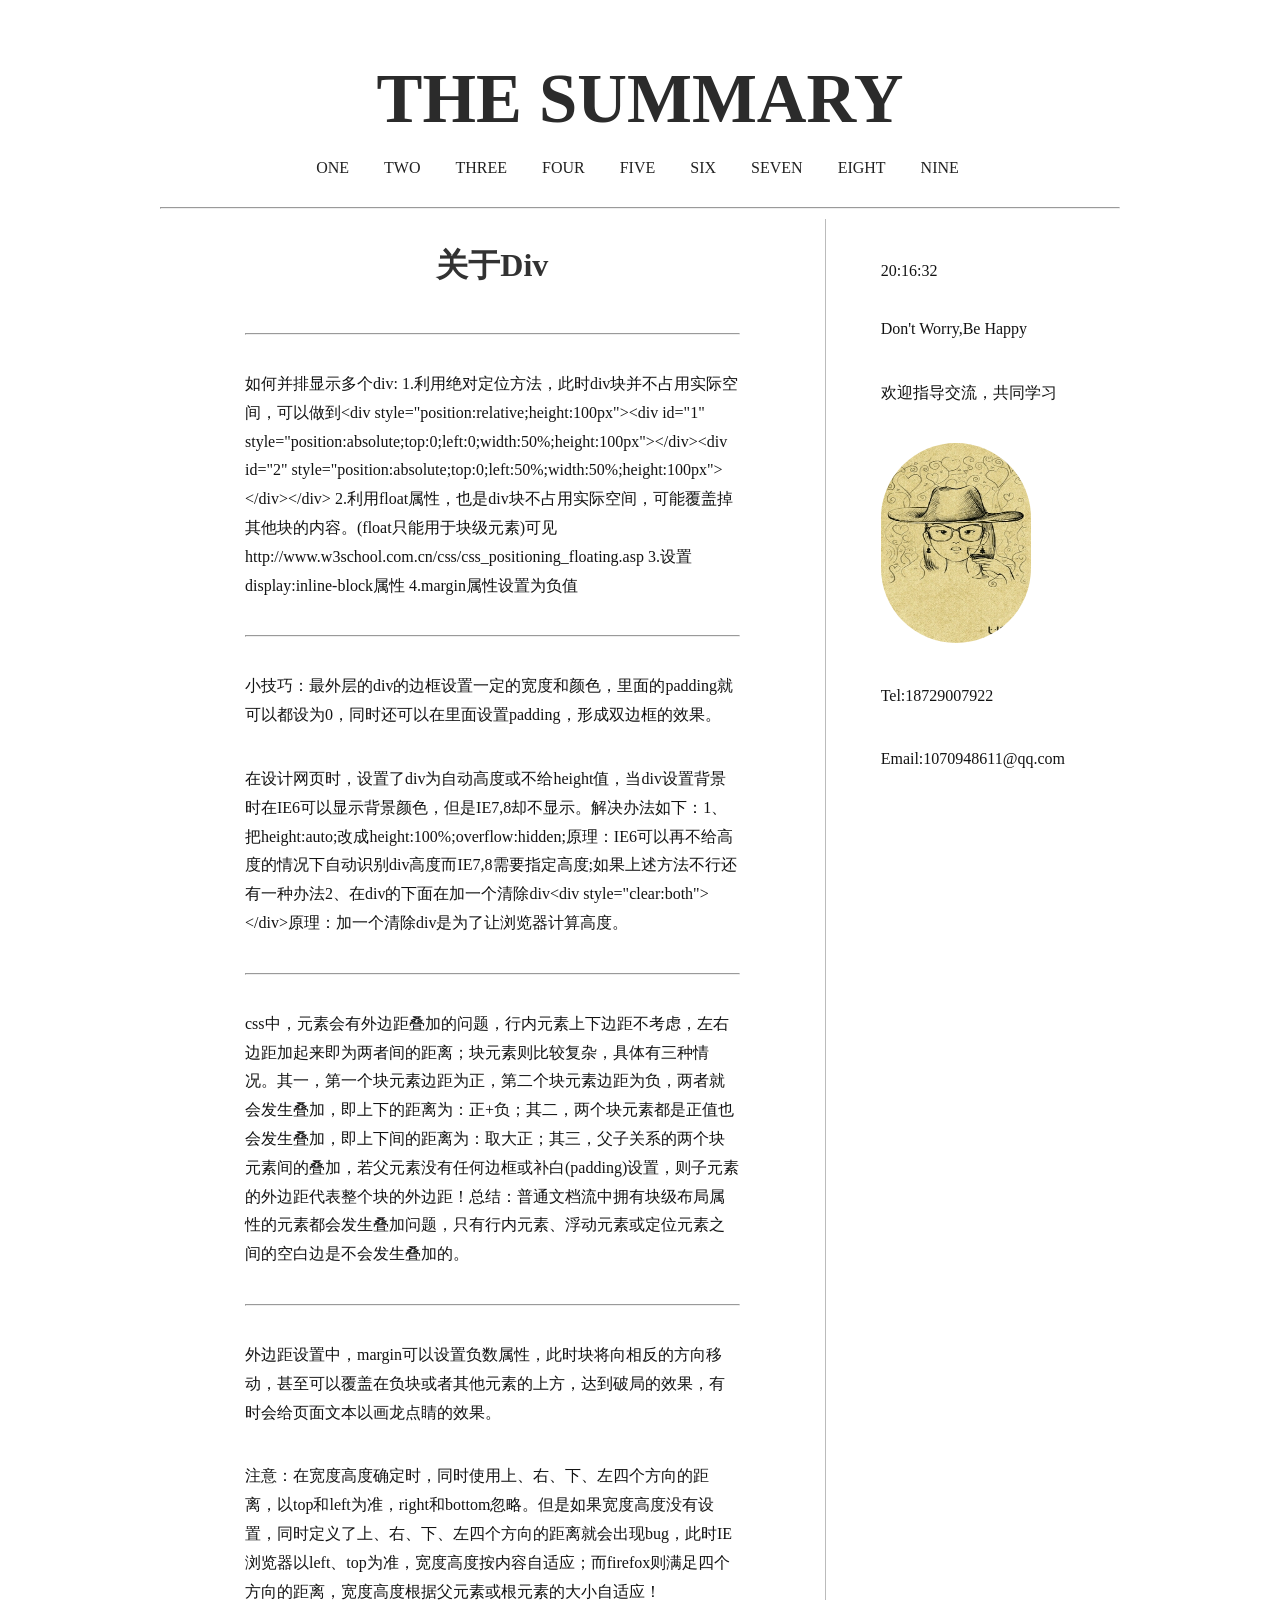
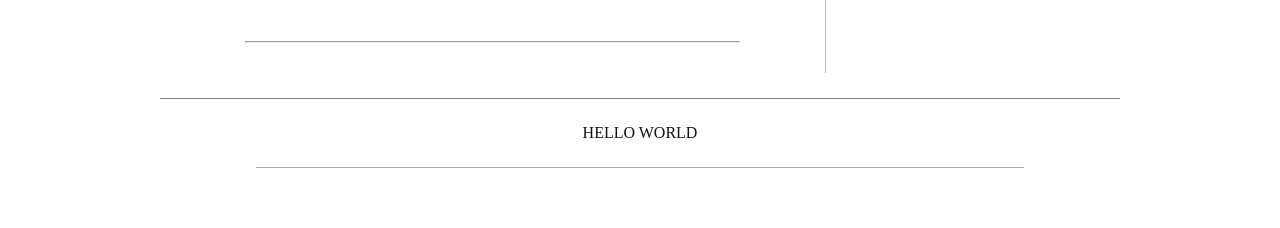
<file: stuff/summary/关于div.html>
<!DOCTYPE html>
<html lang="zh">
<head>
	<title>网页知识重点与总结</title>
	<meta charset="UTF-8">
	<link rel="stylesheet" href="summary.css">
	<script>
	function startTime()
	{
	var today=new Date()
	var h=today.getHours()
	var m=today.getMinutes()
	var s=today.getSeconds()
	m=checkTime(m)		// add a zero in front of numbers<10
	s=checkTime(s)
	document.getElementById("time").innerHTML=h+":"+m+":"+s
	t=setTimeout('startTime()',500)
	}
	function checkTime(i)
	{
	if (i<10) 
  	{i="0" + i}
  	return i
	}
	</script>
</head>
<body onload=startTime();>
	<div id="content">
		<header>
		    <h1>THE SUMMARY</h1>
			<nav>
			    <ul>
				    <li id="current"><a href="summary.html" id="one1">ONE</a></li>
				    <li><a href="关于div.html" id="two1">TWO</a></li>
			    	<li><a href="几个原则.html" id="three1">THREE</a></li>
			    	<li><a href="定位布局.html" id="four1">FOUR</a></li>
			    	<li><a href="js相关.html" id="five1">FIVE</a></li>
			    	<li><a href="HeadFirstWeb设计之前期制作1.html" id="six1">SIX</a></li>
			    	<li><a href="HeadFirstWeb设计之重点祥记1.html" id="seven1">SEVEN</a></li>
			    	<li><a href="html5的一些元素.html" id="eight1">EIGHT</a></li>
			    	<li><a href="前端开发大主题.html" id="nine1">NINE</a></li>
			    </ul>
		    </nav>
			<hr>
	    </header>
	    <div id="container">
	    	<div id="left">
			    <div id="two" class="text">
			    	<h1>关于Div</h1>
				    <hr>
				    	<p>
							如何并排显示多个div:
							1.利用绝对定位方法，此时div块并不占用实际空间，可以做到&ltdiv style="position:relative;height:100px"&gt&ltdiv id="1" style="position:absolute;top:0;left:0;width:50%;height:100px"&gt&lt/div&gt&ltdiv id="2" style="position:absolute;top:0;left:50%;width:50%;height:100px"&gt&lt/div&gt&lt/div&gt 
							2.利用float属性，也是div块不占用实际空间，可能覆盖掉其他块的内容。(float只能用于块级元素)可见<a href="http://www.w3school.com.cn/css/css_positioning_floating.asp">http://www.w3school.com.cn/css/css_positioning_floating.asp</a>
							3.设置display:inline-block属性
							4.margin属性设置为负值		
						</p>
				    <hr class="light">
				    	<p>小技巧：最外层的div的边框设置一定的宽度和颜色，里面的padding就可以都设为0，同时还可以在里面设置padding，形成双边框的效果。
				    	</p>
				    	<p>在设计网页时，设置了div为自动高度或不给height值，当div设置背景时在IE6可以显示背景颜色，但是IE7,8却不显示。解决办法如下：1、把height:auto;改成height:100%;overflow:hidden;原理：IE6可以再不给高度的情况下自动识别div高度而IE7,8需要指定高度;如果上述方法不行还有一种办法2、在div的下面在加一个清除div&ltdiv style="clear:both"&gt&lt/div&gt原理：加一个清除div是为了让浏览器计算高度。
				    	</p>
				    <hr class="light">
				    	<p>css中，元素会有外边距叠加的问题，行内元素上下边距不考虑，左右边距加起来即为两者间的距离；块元素则比较复杂，具体有三种情况。其一，第一个块元素边距为正，第二个块元素边距为负，两者就会发生叠加，即上下的距离为：正+负；其二，两个块元素都是正值也会发生叠加，即上下间的距离为：取大正；其三，父子关系的两个块元素间的叠加，若父元素没有任何边框或补白(padding)设置，则子元素的外边距代表整个块的外边距！总结：普通文档流中拥有块级布局属性的元素都会发生叠加问题，只有行内元素、浮动元素或定位元素之间的空白边是不会发生叠加的。
				    	</p>
				    <hr class="light">
				    	<p>外边距设置中，margin可以设置负数属性，此时块将向相反的方向移动，甚至可以覆盖在负块或者其他元素的上方，达到破局的效果，有时会给页面文本以画龙点睛的效果。
				    	</p>
				    	<p>注意：在宽度高度确定时，同时使用上、右、下、左四个方向的距离，以top和left为准，right和bottom忽略。但是如果宽度高度没有设置，同时定义了上、右、下、左四个方向的距离就会出现bug，此时IE浏览器以left、top为准，宽度高度按内容自适应；而firefox则满足四个方向的距离，宽度高度根据父元素或根元素的大小自适应！
				    	</p>
				    <hr class="light">
	    		</div>
				</div>
				<div id="right">
						<div id="time"></div>
						<p>Don't Worry,Be Happy</p>
						<p>欢迎指导交流，共同学习</p>
						<img src="yuanyuan.jpg">
						<p>Tel:18729007922</p>
						<p>Email:1070948611@qq.com</p>
				</div>
		</div>
		<footer>
			<div id="foot">HELLO WORLD</div>
		</footer>
		</div>	
	</body>
</html>
</file>
<file: old pro/healthy life/style/index.css>
* {
  margin: 0;
  padding: 0;
}
/*
@font-face{
  font-family: outerFont;
  src: url("../font/yan.ttf");
}*/
.indexPage {
  height: 620px;
  color: #fff;
  font-family: courier;
  text-align: center;
  padding-top: 35px;
  background-color: #B2313D;
}
body .indexPage span {
  font-weight: bolder;
}
body .indexPage span img {
  width: 80px;
  margin-left: 15px; 
}
body .indexPage div {
  font-size: 2.5em;
  margin-top: 45px;
  padding: 20px 30px;
  position: relative;
  height: 500px;
}
.indexP {
  position: absolute;
  font-size: 5.5em;
  top: 280px;
  left: 27%;
  width: 650px;
  font-style: italic;
  transform:rotate(-13deg);
  -ms-transform:rotate(-13deg);           /* IE 9 */
  -moz-transform:rotate(-13deg);          /* Firefox */
  -webkit-transform:rotate(-13deg);       /* Safari 和 Chrome */
  -o-transform:rotate(-13deg);            /* Opera */
}
header {
  height: 80px;
  background-color: #B2313D;
}
#pic {  
  width: 80px;
  height: 80px;
  margin-left: 13%;
  text-decoration: none;
  display: none;
}
#pic img {
  width: 45px;
  padding: 21% 21%;
}
header nav {
  float: right;
  width: 40%;
  height: 80px;
  margin-right: 10%;                      /*往哪边浮动就设置哪边的margin*/
  display: none;
  font: bolder 20px/1.5em cursive; 
}
header nav ul {
  height: 80px;
  line-height: 80px;
  list-style-type: none;
  width: 100%;
}
header nav ul li {
  height: 80px;
  display: inline-block;
  margin-right: 4%;
}
header nav ul li a:link, header nav ul li a:visited {
  display: block;
  text-decoration: none;
  text-align: center;
  padding-left: 10px;
  padding-right: 10px;
  cursor: pointer;
  color: #F2FBF2;
}
header nav ul li a:hover, header nav ul li a:active {
  text-decoration: underline;
  color: purple;
}
.sticky {
  position: fixed;
  top: 0;
  width: 100%;
  height: 80px;
  z-index: 999;
}
.main {
  padding: 70px 200px;
  font-family: serif;
  font-weight: bolder;
}
hr {
  margin-top: 120px;
  margin-bottom: 50px;
}
article {
  position: relative;
  clear: both;
  overflow: hidden;
}
article .navDiv {
  float: left;
  width: 70%;
  margin-top: 100px;
}
article aside {
  margin-top: 140px;
  float: right;
  width: 30%;
  word-warp: break-word;
  overflow: hidden;
}
h1, article div p {
  padding-right: 5%;
  margin: 30px auto;
}
h1 {
  font-size: 25px;
  color: #B2313D;
  text-align: center;
}
article div p {
  font-size: 16px;
  line-height: 1.9em;
  text-align: left;
}
footer {
  text-align: center;
  height: 60px;
  line-height: 60px;
  width: 70%;
  margin: 10% 0 5% 15%;
  border-top: 1px solid #888;
  position: relative;
  color: #444;
}
footer::after {
  content: "";
  border-bottom: 1px solid #888;
  width: 50%;
  height: 60px;
  position: absolute;
  left: 25%;
}
</file>
<file: css/findMusic.css>
body,header,ul {
	margin: 0;
	padding: 0;
}
header {
	height: 80px;
  color: #fff;
  position: fixed;
  top: 0;
  width: 100%;
  z-index: 999;
  font-size: 1.2em;
  font-weight: bolder;
  background-color: #9C31B9;
}
header h1 {
  width: 30%;
  margin-left: 10%;
  margin-right: 25%;
  margin-top: 15px;
  display: inline-block;
}
header ul {
  display: inline-block;
  width: 30%;
  height: 80px;
}
header ul li {
  list-style-type: none;
  display: inline-block;
  width: 25%;
  height: 80px;
  text-align: center;
}
header ul li a {
  width: 100%;
  height: 80px;
  line-height: 80px;
  padding: 10px 20px;
  text-decoration: none;
  border-radius: 13%;
}
header ul li a:link, header ul li a:visited {
  color: white;
}
header ul li a:hover, header ul li a:active {
  background-color: #74487F;
}
#main {
  margin: 120px 0;
  padding: 5px 20px;
}
#button {
  width: 5%;
  height: 35px;
}
table {
  text-align: center;
}
#add {  
  position: absolute;
  background-color: #888;
  z-index: 999;
  top: 150px;
  left: 10%;
  padding: 100px 120px;
  opacity: 0.9;
  display: none;
}
.text td {
  width: 20%;
}
.text td input {
  width: 100%;
  height: 35px;
}
input[type='button'] {
  width: 15%;
  height: 45px;
  margin-left: 20%;
}
footer {
  padding-top: 20px;
  padding-bottom: 20px;
  text-align: center;
  width: 80%;
  margin-left: 10%;
  border-top: 1px solid #999;
  margin-top: 150px;
  position: relative;
}
footer::after {
  content: "";
  width: 80%;
  height: 40px;
  left: 10%;
  position: absolute;
  border-bottom: 1px solid #999;
}
</file>
<file: stuff/summary/summary.css>
* {
	padding: 0px;
	margin: 0px;
	color: #131313;
}
div#content {
	width: 75%;
	margin: 60px auto;
}
div#content header h1 {
	font-size: 4.3em;
	color: #2b2b2b;
	text-align: center;
}
header nav {
	width: 100%;
	margin: 20px 0px;
	text-align: center;
}
nav ul {
	margin: 0px;
	padding: 0px;
}
nav ul li {
	list-style-type: none;
	display: inline-block;
	*display: inline;/*IE7*/
	margin: 0 5px 10px 0;
	padding: 0px;
}
a {
	text-decoration: none;
}
a:hover {
	text-decoration: none;
	background-color: red;
}
nav ul li a {	
	padding: 3px 12px;
	line-height: 100%;
	border: white solid 1px;
	color: #212121;
	font-family: "ny-irvin-text","Times New Roman",Times,Georgia,serif;
}
nav ul li a:hover,nav ul li a:active {
	border: #999 solid 1px;
	background-color: white;
}
hr {
	margin-bottom: 10px;
	margin-top: 10px;
}
div hr.light {
	color: #bbb;
}
div#container {
	display: table-row;
}
div#left {
	width: 70%;
	padding: 20px 15px;
	display: table-cell;
	border-right: 1px solid #bbb;
}
div#right {
	display: table-cell;
	width: 30%;
	padding: 40px 55px;
	font-family: "Microsoft YaHei UI";
}
div.text {
	font-family: "Microsoft YaHei UI";
	font-size: 16px;
	margin: 5px 70px;
}
p {
	margin: 35px auto;
	text-align: left;
	line-height: 1.8em;
}
div.text h1 {
	font-size: 2em;
	text-align: center;
	color: #323232;
	padding-bottom: 35px;
	font-family: "Microsoft YaHei UI Light";
}
pre {
	font-family: "Microsoft YaHei UI";
}
footer {
	clear: both;
	width: 100%;
	margin-top: 25px; 
	border-top: 1px solid gray;
}
#foot {
	text-align: center;
	width: 80%;
	padding-top: 10px;
	padding-bottom: 25px;
	margin: 15px auto;
	border-bottom: 1px solid #aaa;
	font-family: "Microsoft YaHei UI";
}
img {
	width: 150px;
	height: 200px;
	border-radius: 90px;
}
@media screen and (max-width: 600px){
	nav {
		position: relative;
		min-height: 40px; 
	}
	nav ul {
		width: 140px;
		padding: 10px 0;
		top: 0px;
		left: 0px;
		border: 1px solid #aaa;
		background: #fff url(icon-menu.png) no-repeat 15px 18px;
		border-radius: 5px;
		box-shadow: 0 1px 2px rgb(0,0,0,.3); 
		position: absolute;
	}
	nav ul li {
		display: none;
		margin: 0px;
	}
	nav ul li a {
		display: block;
		padding: 5px 5px 5px 60px;
	}
	nav ul li#current {
		display: block;
	}
	nav ul li#current a {
		background: none;
	}
	nav ul:hover {
		background-image: none;
	}
	nav ul:hover li {
		display: block;
		background: 0 0 5px;
	}
	nav ul:hover li a:hover {
		background: url(icon-check.png) no-repeat 10px 7px;
	}
}
</file>
